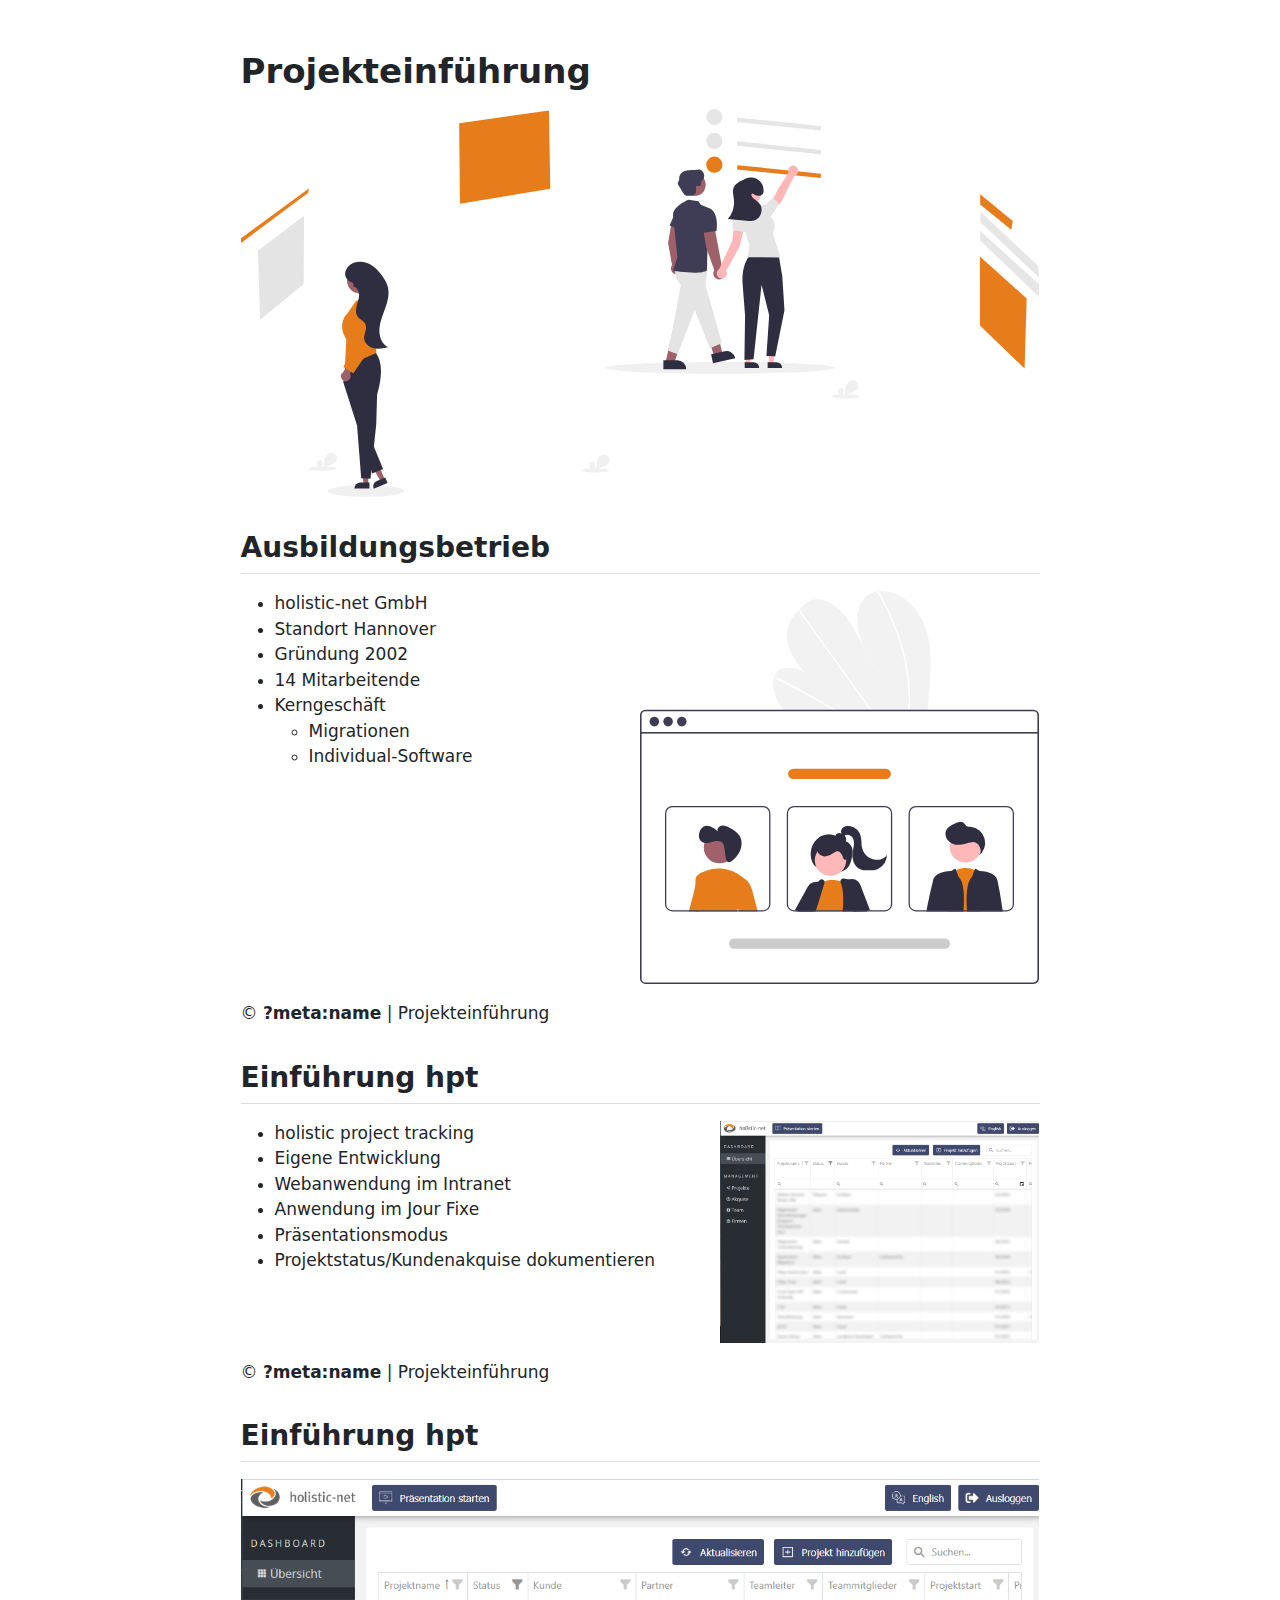
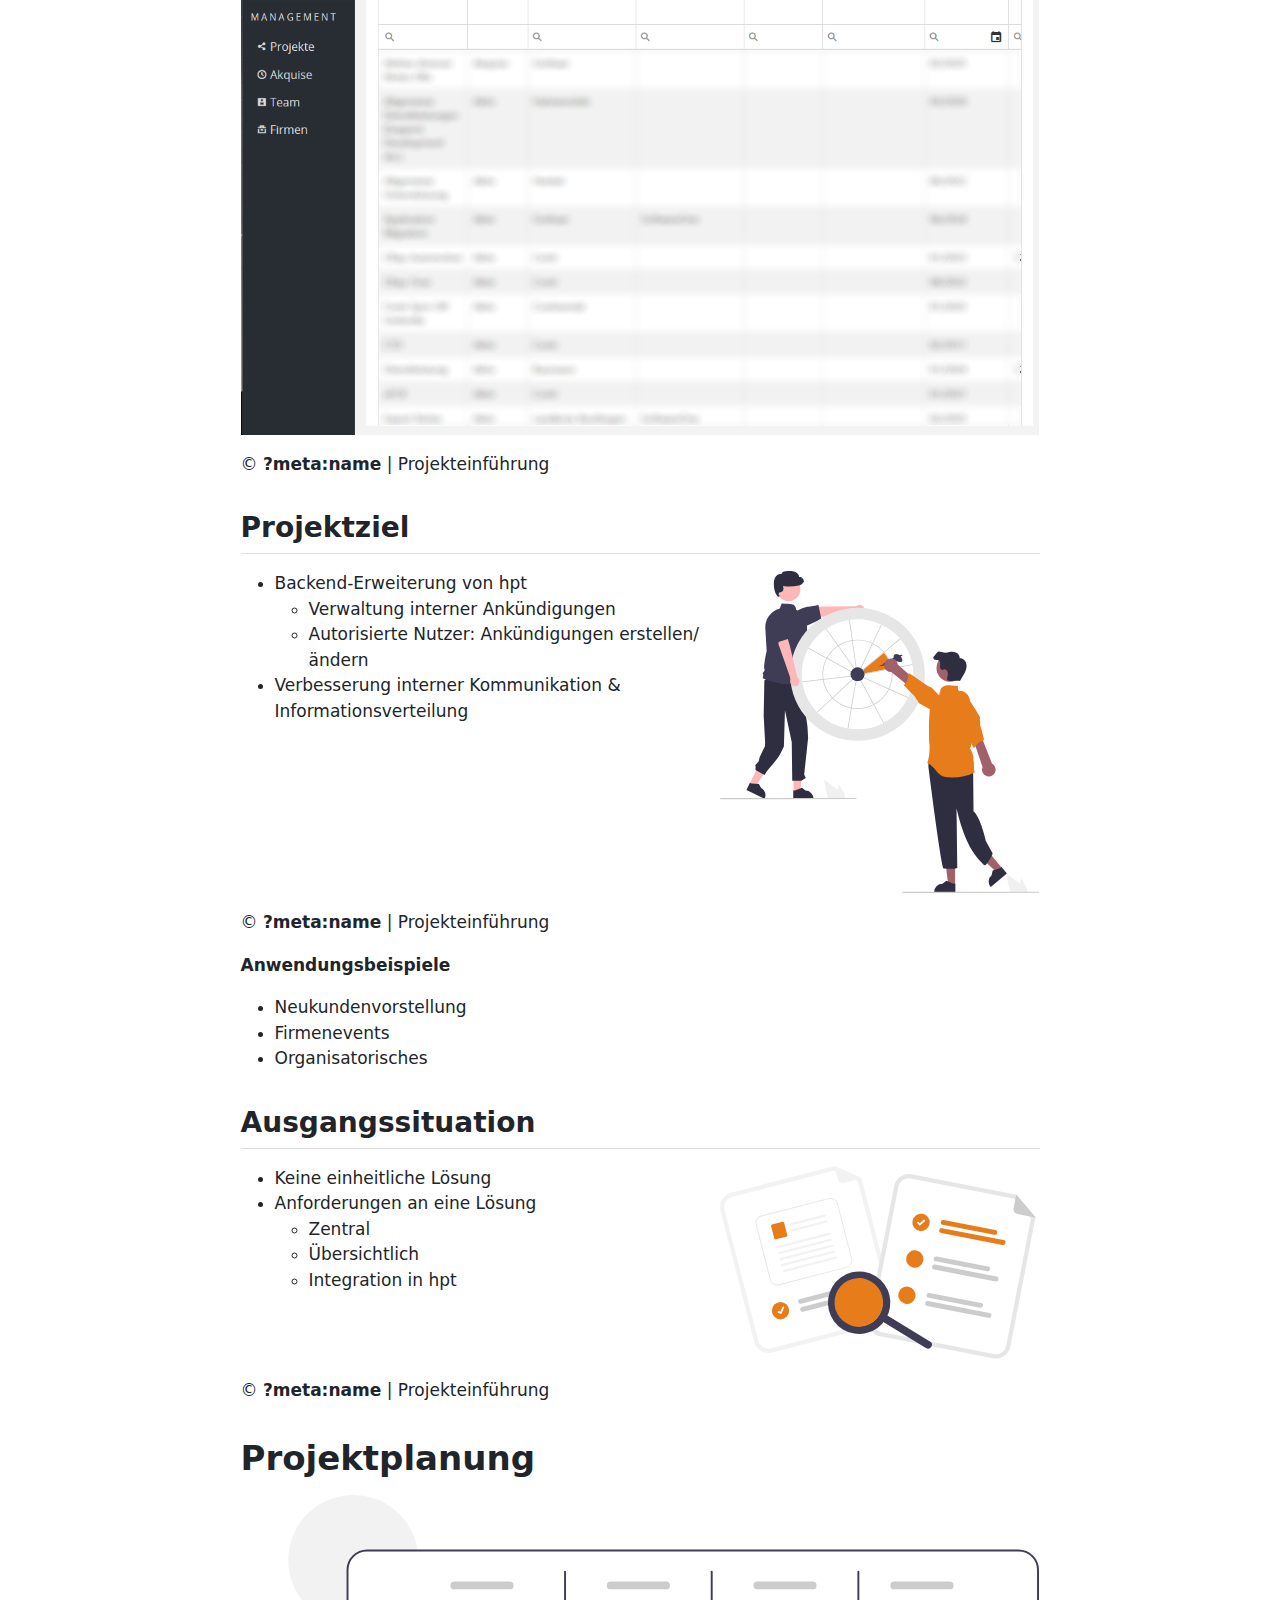
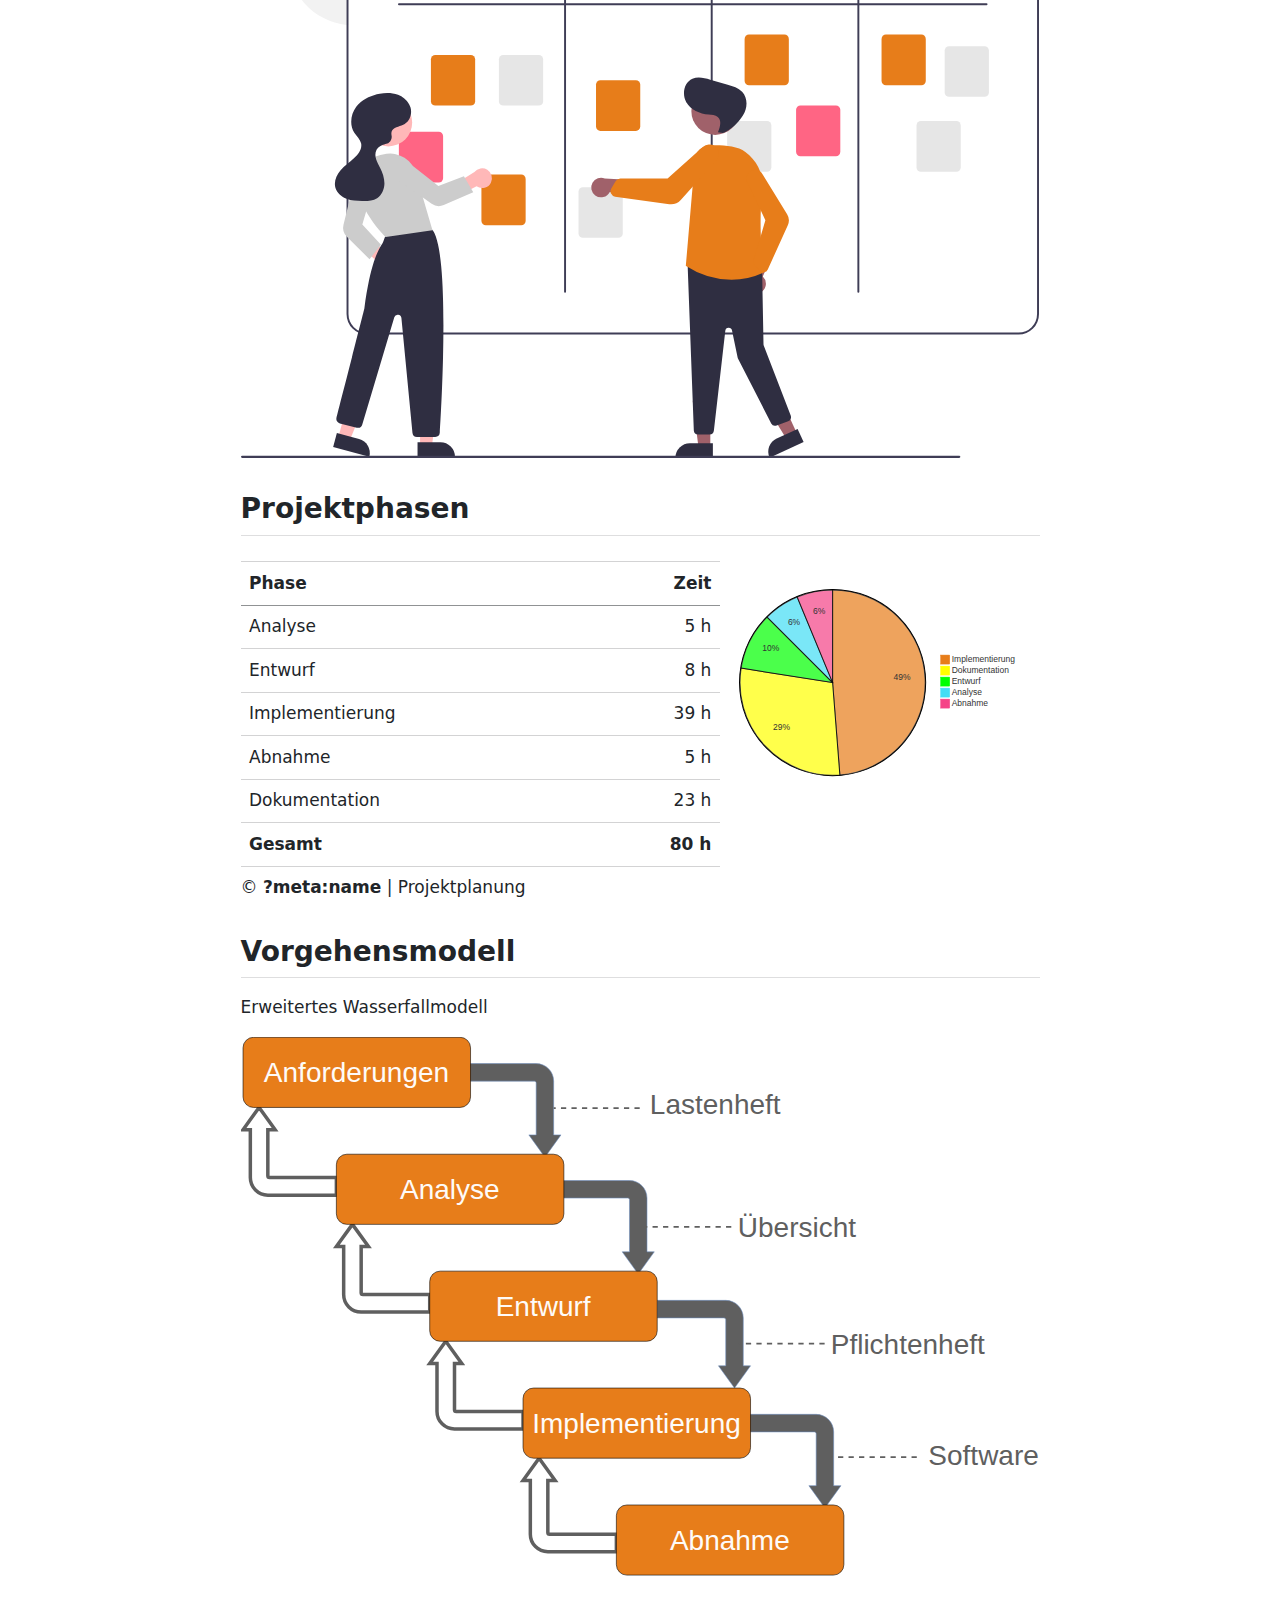
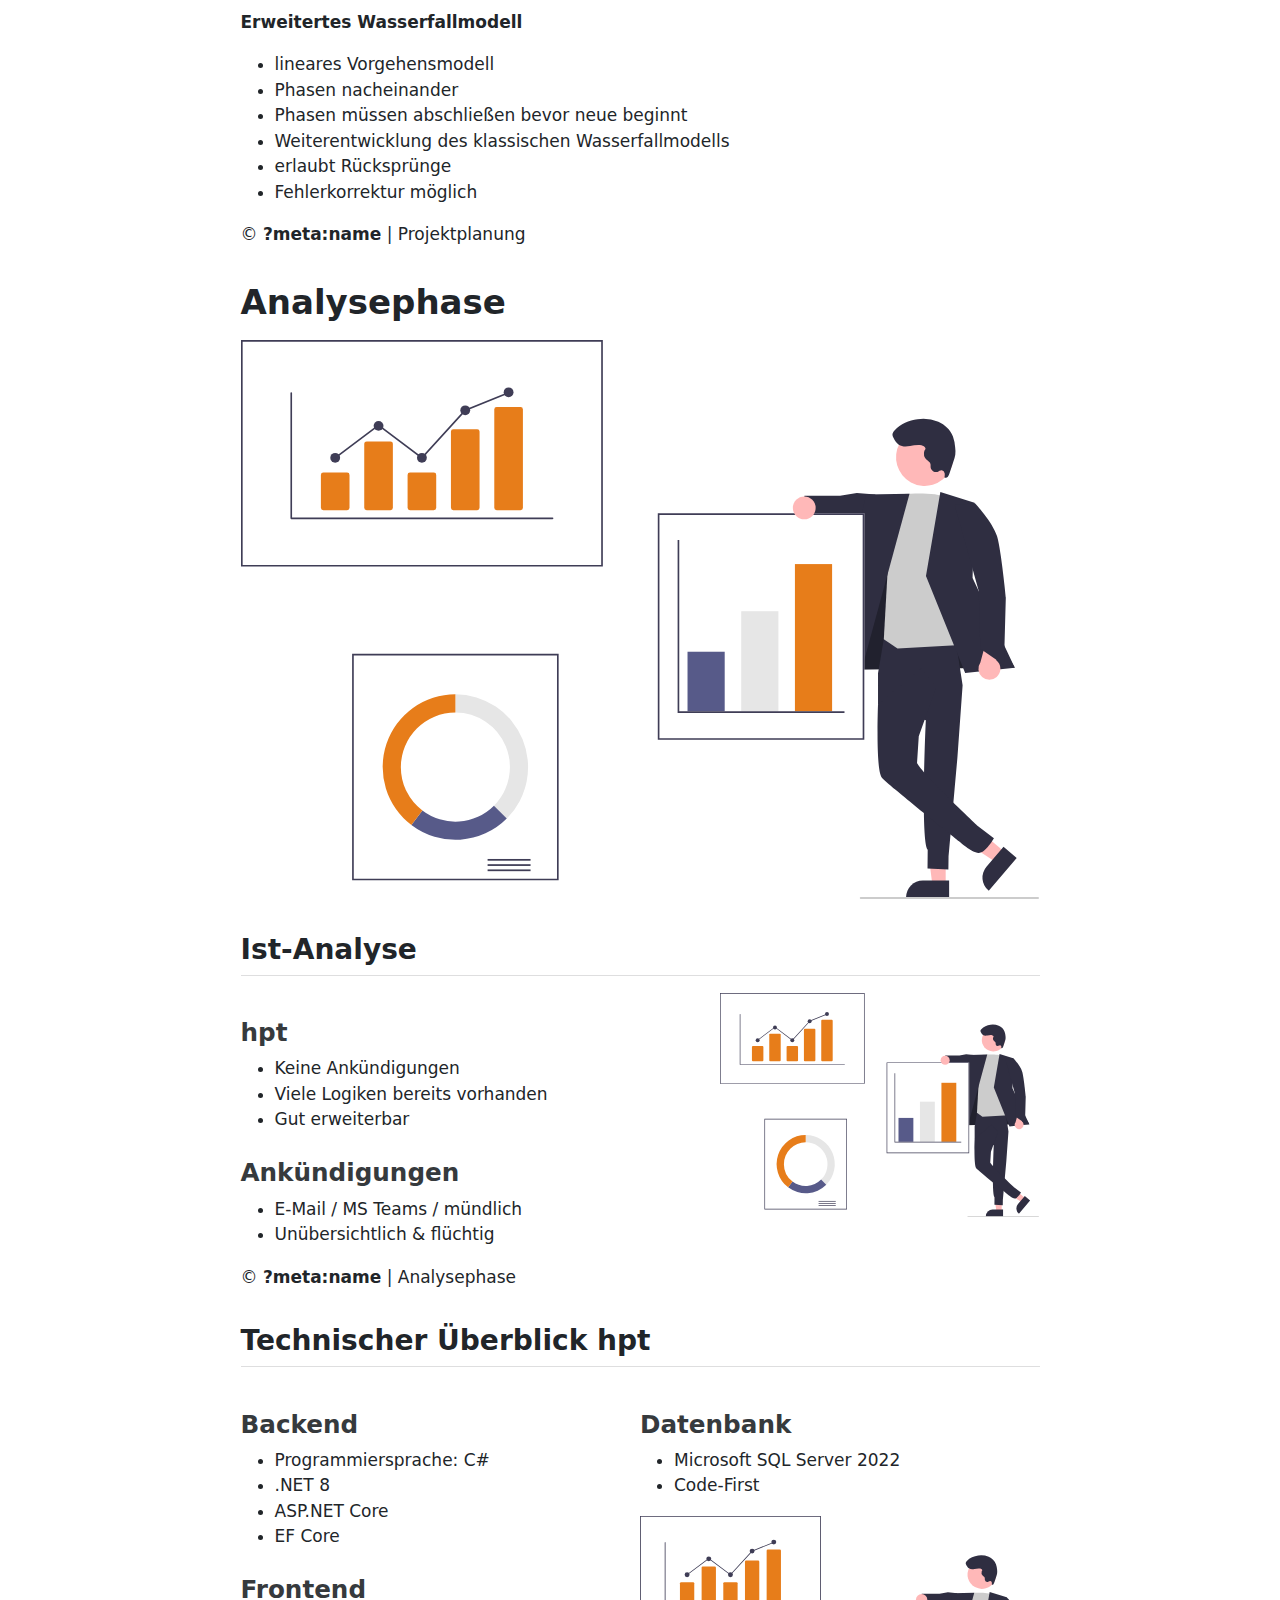
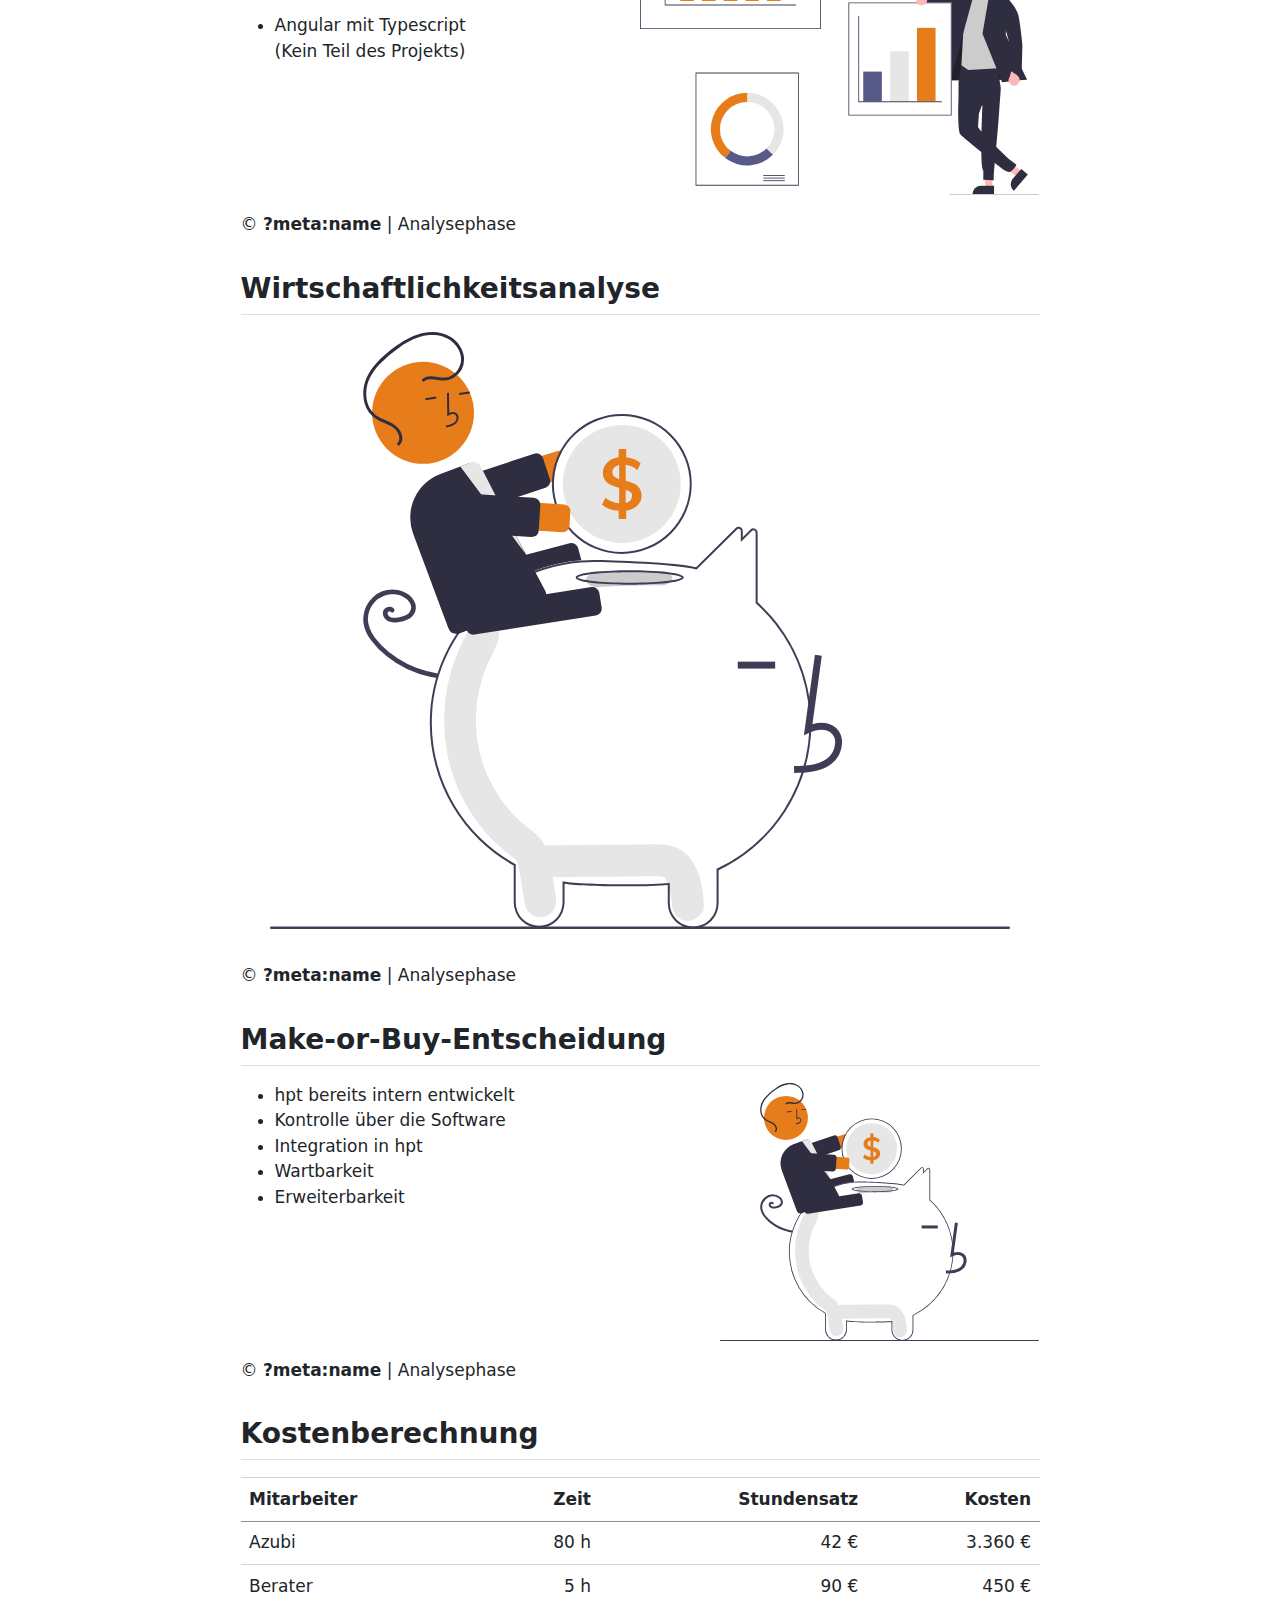
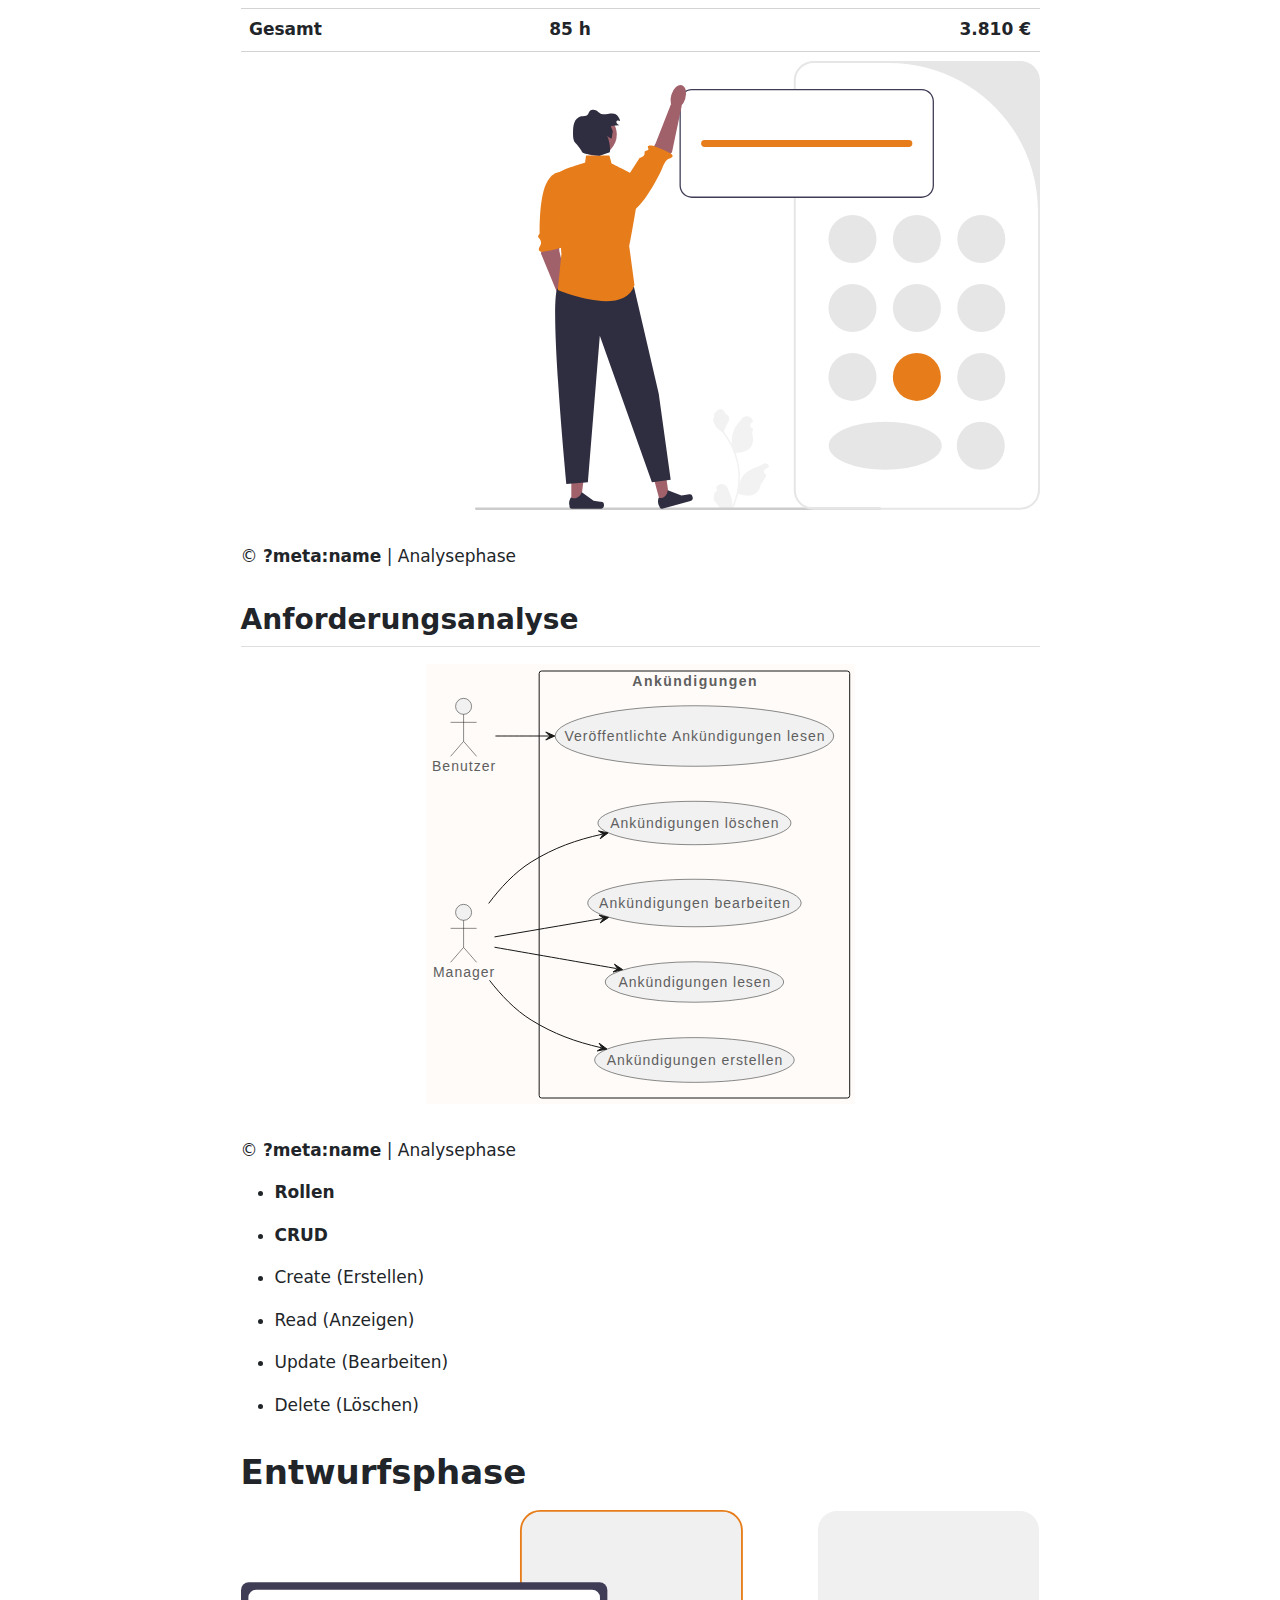
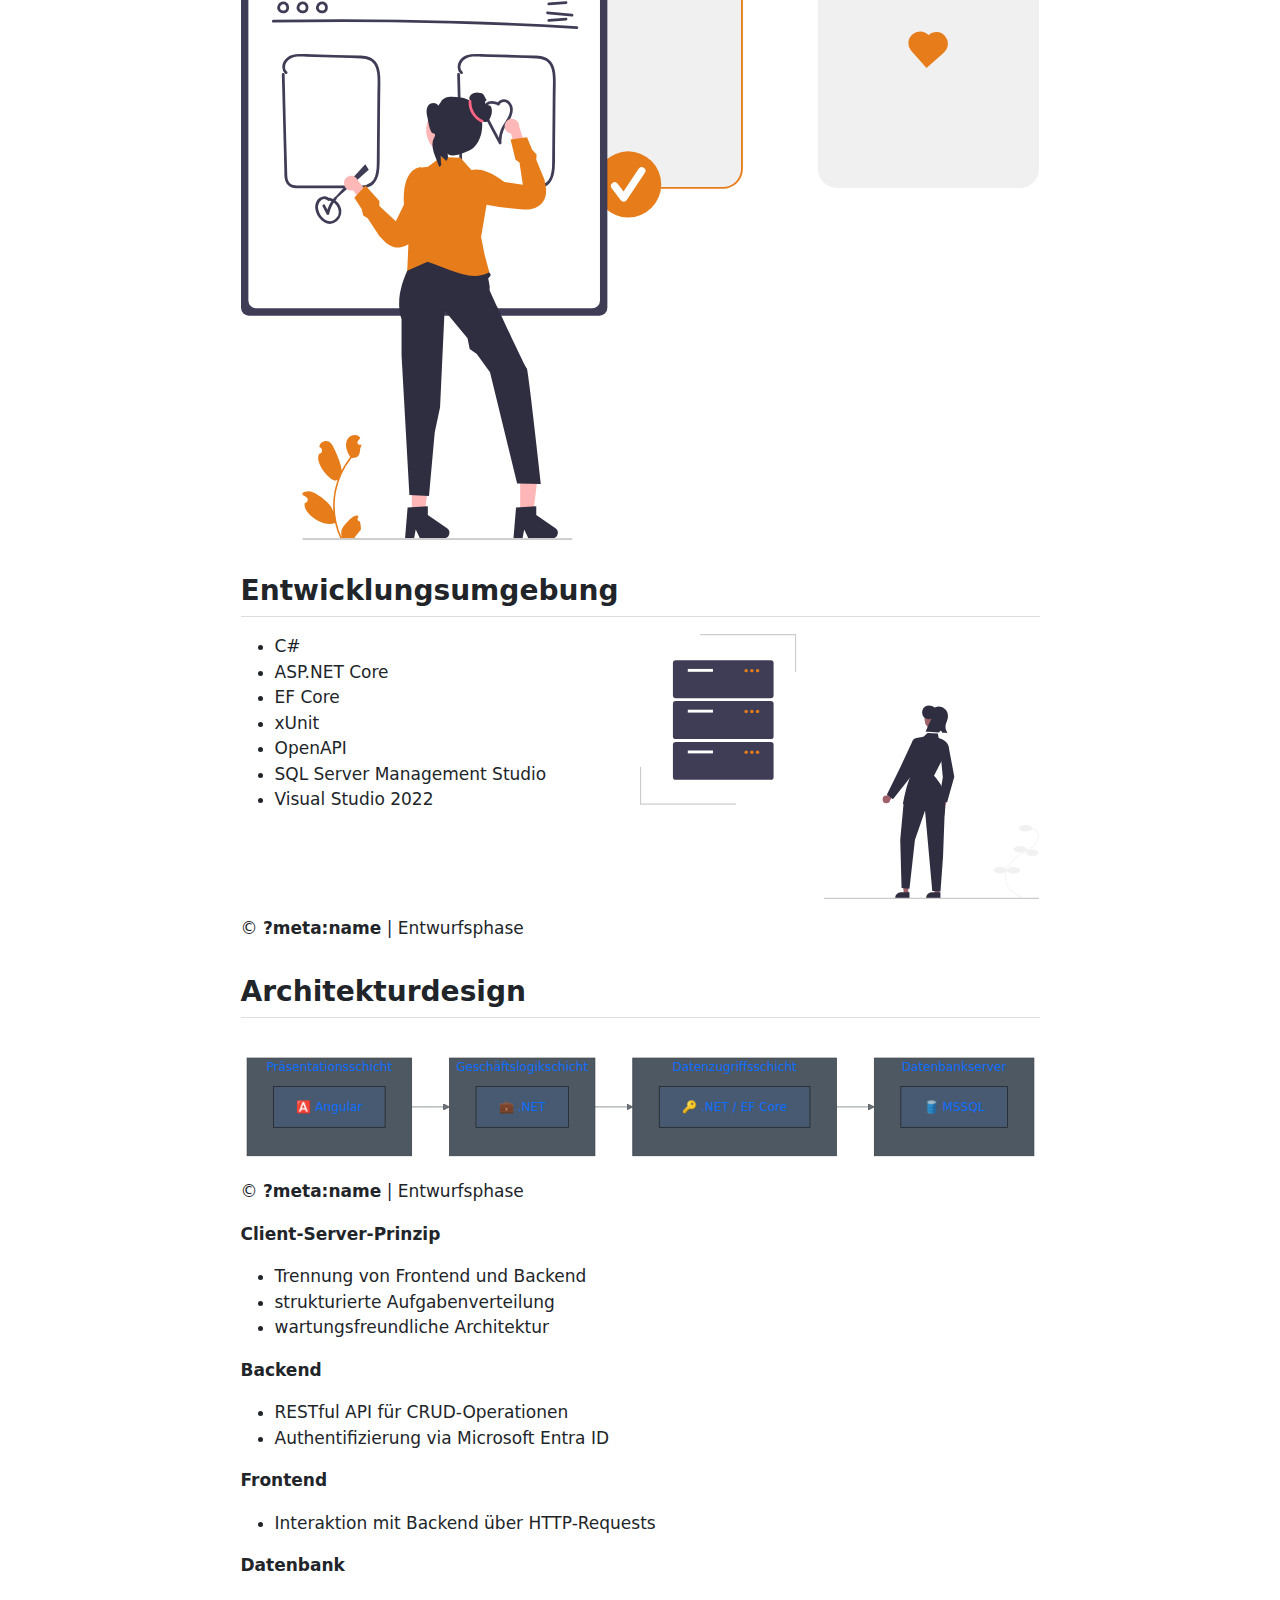
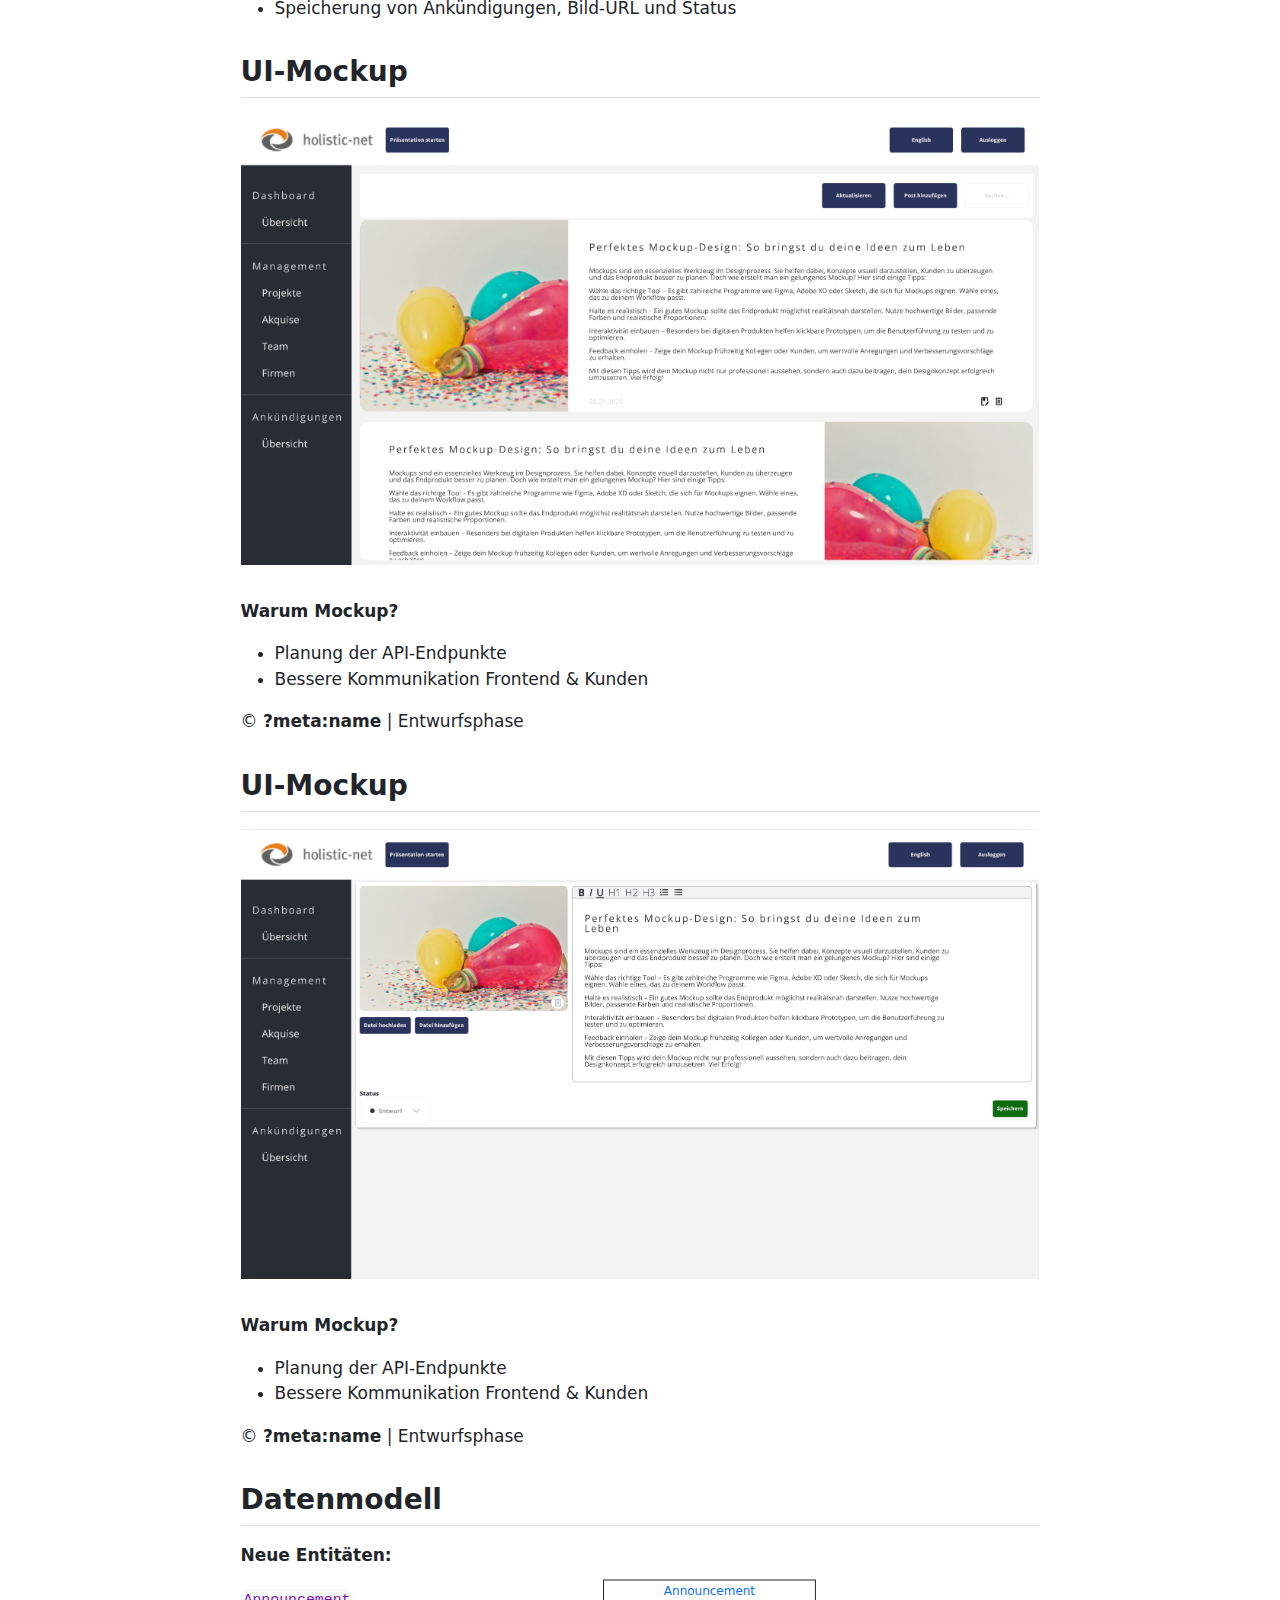
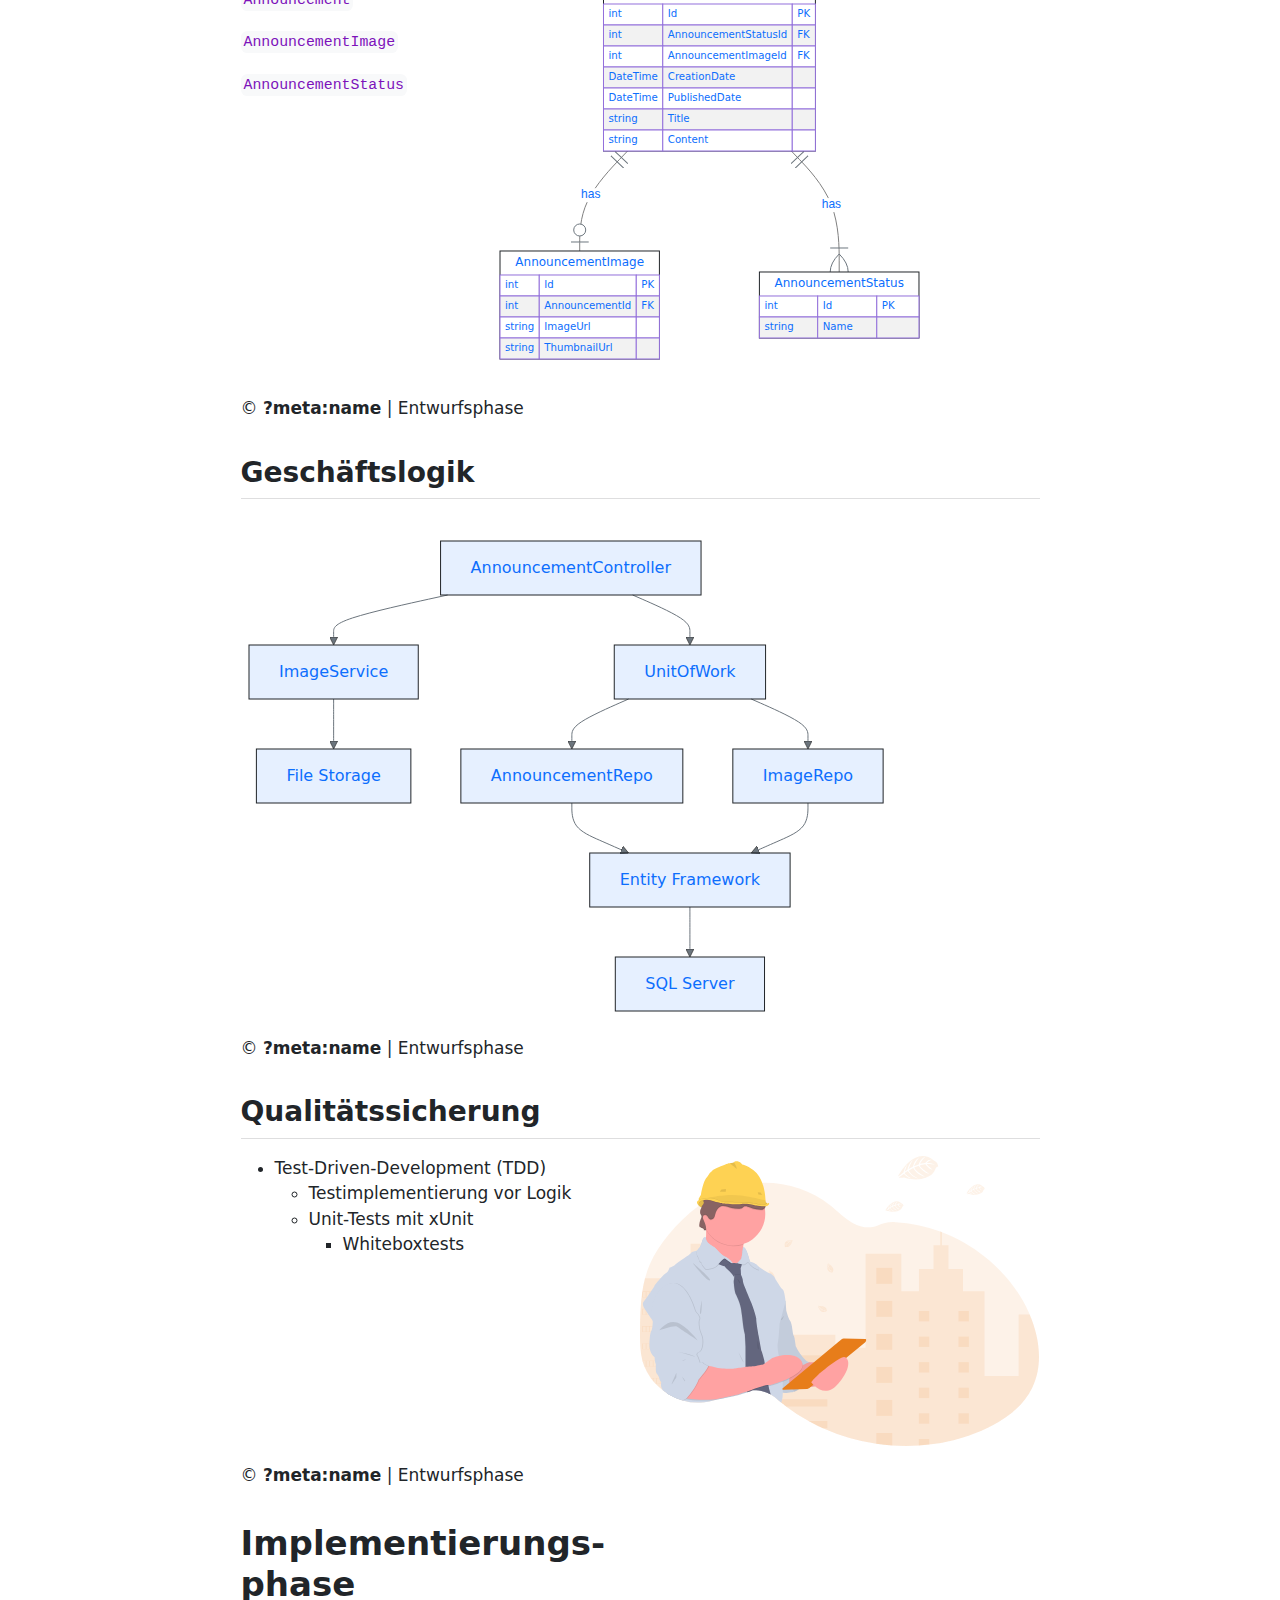
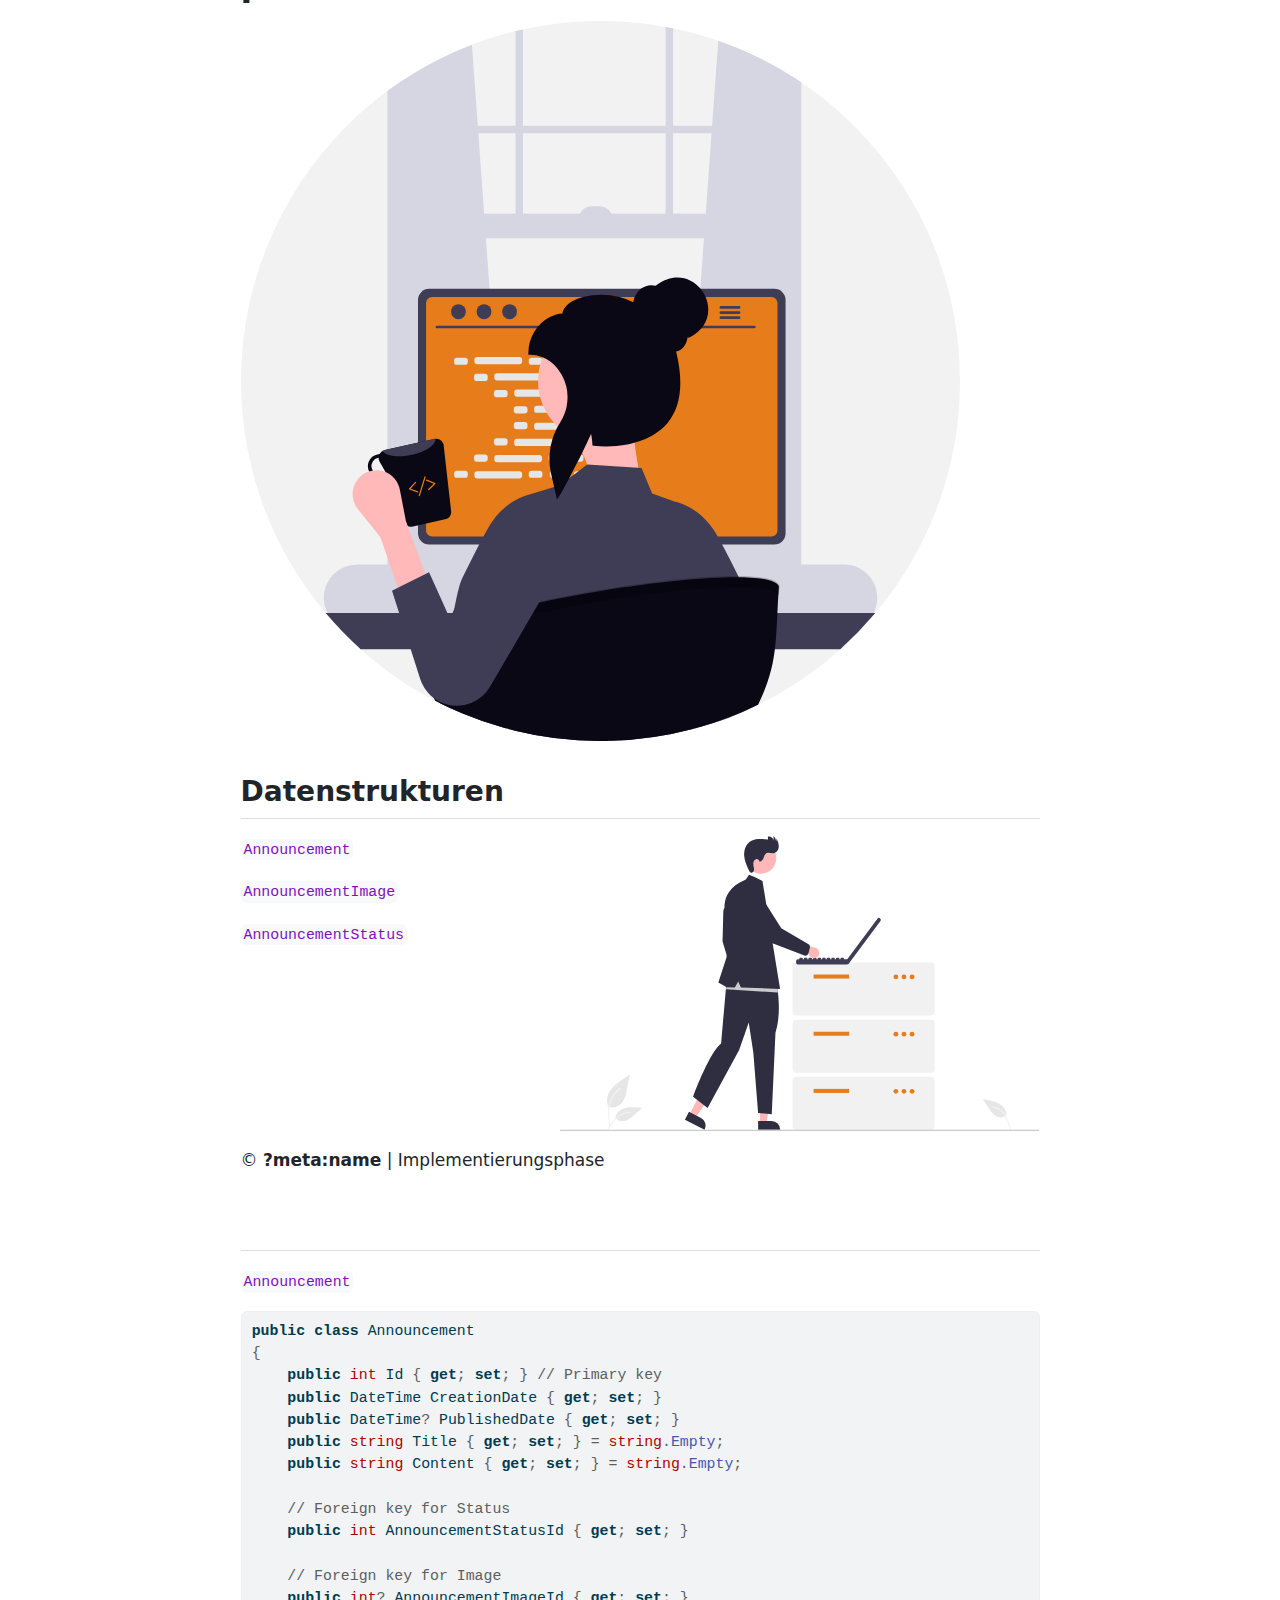
<file: index.html>
<!DOCTYPE html>
<html xmlns="http://www.w3.org/1999/xhtml" lang="en" xml:lang="en"><head>

<meta charset="utf-8">
<meta name="generator" content="quarto-1.7.31">

<meta name="viewport" content="width=device-width, initial-scale=1.0, user-scalable=yes">


<title>presentation</title>
<style>
code{white-space: pre-wrap;}
span.smallcaps{font-variant: small-caps;}
div.columns{display: flex; gap: min(4vw, 1.5em);}
div.column{flex: auto; overflow-x: auto;}
div.hanging-indent{margin-left: 1.5em; text-indent: -1.5em;}
ul.task-list{list-style: none;}
ul.task-list li input[type="checkbox"] {
  width: 0.8em;
  margin: 0 0.8em 0.2em -1em; /* quarto-specific, see https://github.com/quarto-dev/quarto-cli/issues/4556 */ 
  vertical-align: middle;
}
/* CSS for syntax highlighting */
html { -webkit-text-size-adjust: 100%; }
pre > code.sourceCode { white-space: pre; position: relative; }
pre > code.sourceCode > span { display: inline-block; line-height: 1.25; }
pre > code.sourceCode > span:empty { height: 1.2em; }
.sourceCode { overflow: visible; }
code.sourceCode > span { color: inherit; text-decoration: inherit; }
div.sourceCode { margin: 1em 0; }
pre.sourceCode { margin: 0; }
@media screen {
div.sourceCode { overflow: auto; }
}
@media print {
pre > code.sourceCode { white-space: pre-wrap; }
pre > code.sourceCode > span { text-indent: -5em; padding-left: 5em; }
}
pre.numberSource code
  { counter-reset: source-line 0; }
pre.numberSource code > span
  { position: relative; left: -4em; counter-increment: source-line; }
pre.numberSource code > span > a:first-child::before
  { content: counter(source-line);
    position: relative; left: -1em; text-align: right; vertical-align: baseline;
    border: none; display: inline-block;
    -webkit-touch-callout: none; -webkit-user-select: none;
    -khtml-user-select: none; -moz-user-select: none;
    -ms-user-select: none; user-select: none;
    padding: 0 4px; width: 4em;
  }
pre.numberSource { margin-left: 3em;  padding-left: 4px; }
div.sourceCode
  {   }
@media screen {
pre > code.sourceCode > span > a:first-child::before { text-decoration: underline; }
}
</style>


<script src="Presentation_files/libs/clipboard/clipboard.min.js"></script>
<script src="Presentation_files/libs/quarto-html/quarto.js" type="module"></script>
<script src="Presentation_files/libs/quarto-html/tabsets/tabsets.js" type="module"></script>
<script src="Presentation_files/libs/quarto-html/popper.min.js"></script>
<script src="Presentation_files/libs/quarto-html/tippy.umd.min.js"></script>
<script src="Presentation_files/libs/quarto-html/anchor.min.js"></script>
<link href="Presentation_files/libs/quarto-html/tippy.css" rel="stylesheet">
<link href="Presentation_files/libs/quarto-html/quarto-syntax-highlighting-e1a5c8363afafaef2c763b6775fbf3ca.css" rel="stylesheet" id="quarto-text-highlighting-styles">
<script src="Presentation_files/libs/bootstrap/bootstrap.min.js"></script>
<link href="Presentation_files/libs/bootstrap/bootstrap-icons.css" rel="stylesheet">
<link href="Presentation_files/libs/bootstrap/bootstrap-e0474c102e038e19d39acf34fc20758d.min.css" rel="stylesheet" append-hash="true" id="quarto-bootstrap" data-mode="light">
<script src="Presentation_files/libs/quarto-diagram/mermaid.min.js"></script>
<script src="Presentation_files/libs/quarto-diagram/mermaid-init.js"></script>
<link href="Presentation_files/libs/quarto-diagram/mermaid.css" rel="stylesheet">


</head>

<body class="fullcontent quarto-light">

<div id="quarto-content" class="page-columns page-rows-contents page-layout-article">

<main class="content" id="quarto-document-content">




<section id="projekteinführung" class="level1">
<h1>Projekteinführung</h1>
<div class="center">
<p><img src="./images/title-svgs/einfuehrung.svg" class="img-fluid"></p>
</div>
<section id="ausbildungsbetrieb" class="level2">
<h2 class="anchored" data-anchor-id="ausbildungsbetrieb">Ausbildungsbetrieb</h2>
<div class="columns">
<div class="column" style="width:50%;">
<ul>
<li>holistic-net GmbH</li>
<li>Standort Hannover</li>
<li>Gründung 2002</li>
<li>14 Mitarbeitende</li>
<li>Kerngeschäft
<ul>
<li>Migrationen</li>
<li>Individual-Software</li>
</ul></li>
</ul>
</div><div class="column r-stretch center">
<p><img src="./images/title-svgs/meetTheTeam.svg" class="img-fluid"></p>
</div>
</div>
<div class="footer">
<p>© <strong>?meta:name</strong> | Projekteinführung</p>
</div>
</section>
<section id="einführung-hpt" class="level2" data-auto-animate="true">
<h2 data-auto-animate="true" class="anchored" data-anchor-id="einführung-hpt">Einführung hpt</h2>
<div class="columns">
<div class="column" style="width:60%;">
<ul>
<li>holistic project tracking</li>
<li>Eigene Entwicklung</li>
<li>Webanwendung im Intranet</li>
<li>Anwendung im Jour Fixe</li>
<li>Präsentationsmodus</li>
<li>Projektstatus/Kundenakquise dokumentieren</li>
</ul>
</div><div class="column r-stretch center" style="width:40%;">
<p><img src="./images/hpt-fe/HPT_Main.png" class="img-fluid"></p>
</div>
</div>
<div class="footer">
<p>© <strong>?meta:name</strong> | Projekteinführung</p>
</div>
</section>
<section id="einführung-hpt-1" class="level2" data-auto-animate="true">
<h2 data-auto-animate="true" class="anchored" data-anchor-id="einführung-hpt-1">Einführung hpt</h2>
<div class="center" style="display: flex; height:90%;">
<p><img src="./images/hpt-fe/HPT_Main.png" class="img-fluid" style="height: 100%;"></p>
</div>
<div class="footer">
<p>© <strong>?meta:name</strong> | Projekteinführung</p>
</div>
</section>
<section id="projektziel" class="level2">
<h2 class="anchored" data-anchor-id="projektziel">Projektziel</h2>
<div class="columns">
<div class="column" style="width:60%;">
<ul>
<li>Backend-Erweiterung von hpt
<ul>
<li>Verwaltung interner Ankündigungen</li>
<li>Autorisierte Nutzer: Ankündigungen erstellen/ändern</li>
</ul></li>
<li>Verbesserung interner Kommunikation &amp; Informationsverteilung</li>
</ul>
</div><div class="column r-stretch center" style="width:40%;">
<p><img src="./images/title-svgs/ziel.svg" class="img-fluid"></p>
</div>
</div>
<div class="footer">
<p>© <strong>?meta:name</strong> | Projekteinführung</p>
</div>
<div class="notes">
<p><strong>Anwendungsbeispiele</strong></p>
<ul>
<li>Neukundenvorstellung</li>
<li>Firmenevents</li>
<li>Organisatorisches</li>
</ul>
</div>
</section>
<section id="ausgangssituation" class="level2" data-auto-animate="true">
<h2 data-auto-animate="true" class="anchored" data-anchor-id="ausgangssituation">Ausgangssituation</h2>
<div class="columns">
<div class="column" style="width:60%;">
<ul>
<li>Keine einheitliche Lösung</li>
<li>Anforderungen an eine Lösung
<ul>
<li>Zentral</li>
<li>Übersichtlich</li>
<li>Integration in hpt</li>
</ul></li>
</ul>
</div><div class="column r-stretch center" style="width:40%;">
<p><img src="./images/title-svgs/ausgangssituation.svg" class="img-fluid"></p>
</div>
</div>
<div class="footer">
<p>© <strong>?meta:name</strong> | Projekteinführung</p>
</div>
</section>
</section>
<section id="projektplanung" class="level1">
<h1>Projektplanung</h1>
<p><img src="./images/title-svgs/undraw_scrum-board_uqku.svg" class="img-fluid"></p>
<section id="projektphasen" class="level2" data-auto-animate="true">
<h2 data-auto-animate="true" class="anchored" data-anchor-id="projektphasen">Projektphasen</h2>
<div class="columns">
<div class="column" style="width:60%;">
<table class="caption-top table">
<thead>
<tr class="header">
<th>Phase</th>
<th style="text-align: right;">Zeit</th>
</tr>
</thead>
<tbody>
<tr class="odd">
<td>Analyse</td>
<td style="text-align: right;">5 h</td>
</tr>
<tr class="even">
<td>Entwurf</td>
<td style="text-align: right;">8 h</td>
</tr>
<tr class="odd">
<td>Implementierung</td>
<td style="text-align: right;">39 h</td>
</tr>
<tr class="even">
<td>Abnahme</td>
<td style="text-align: right;">5 h</td>
</tr>
<tr class="odd">
<td>Dokumentation</td>
<td style="text-align: right;">23 h</td>
</tr>
<tr class="even">
<td><strong>Gesamt</strong></td>
<td style="text-align: right;"><strong>80 h</strong></td>
</tr>
</tbody>
</table>
</div><div id="mermaid-phasen" class="column" style="width:40%;">
<div class="cell" data-layout-align="default">
<div class="cell-output-display">
<div>
<p></p><figure class="figure"><p></p>
<div>
<pre class="mermaid mermaid-js">%%{init: {'theme': 'base', 'themeVariables': { 'pie1': '#e77d1a', 'pie2': '#FFFF00', 'pie3': '#00FF00', 'pie4': '#42ddf5', 'pie5': '#f54287' }}}%%
pie title
    "Analyse" : 5
    "Entwurf" : 8
    "Implementierung" : 39
    "Abnahme" : 5
    "Dokumentation" : 23
</pre>
</div>
<p></p></figure><p></p>
</div>
</div>
</div>
</div>
</div>
<div class="footer">
<p>© <strong>?meta:name</strong> | Projektplanung</p>
</div>
</section>
<section id="vorgehensmodell" class="level2">
<h2 class="anchored" data-anchor-id="vorgehensmodell">Vorgehensmodell</h2>
<p>Erweitertes Wasserfallmodell</p>
<div class="quarto-figure quarto-figure-center">
<figure class="figure">
<p><img src="./images/diagramme/erw_Wasserfalldiagramm.drawio.svg" class="img-fluid quarto-figure quarto-figure-center figure-img"></p>
</figure>
</div>
<div class="notes">
<p><strong>Erweitertes Wasserfallmodell</strong></p>
<ul>
<li>lineares Vorgehensmodell</li>
<li>Phasen nacheinander</li>
<li>Phasen müssen abschließen bevor neue beginnt</li>
<li>Weiterentwicklung des klassischen Wasserfallmodells</li>
<li>erlaubt Rücksprünge</li>
<li>Fehlerkorrektur möglich</li>
</ul>
</div>
<div class="footer">
<p>© <strong>?meta:name</strong> | Projektplanung</p>
</div>
</section>
</section>
<section id="analysephase" class="level1" data-auto-animate="true">
<h1 data-auto-animate="true">Analysephase</h1>
<p><img src="./images/title-svgs/analyse.svg" class="img-fluid"></p>
<section id="ist-analyse" class="level2" data-auto-animate="true">
<h2 data-auto-animate="true" class="anchored" data-anchor-id="ist-analyse">Ist-Analyse</h2>
<div class="columns">
<div class="column" style="width:60%;">
<section id="hpt" class="level3">
<h3 class="anchored" data-anchor-id="hpt">hpt</h3>
<ul>
<li>Keine Ankündigungen</li>
<li>Viele Logiken bereits vorhanden</li>
<li>Gut erweiterbar</li>
</ul>
</section>
<section id="ankündigungen" class="level3">
<h3 class="anchored" data-anchor-id="ankündigungen">Ankündigungen</h3>
<ul>
<li>E-Mail / MS Teams / mündlich</li>
<li>Unübersichtlich &amp; flüchtig</li>
</ul>
</section>
</div><div class="column" style="width:40%;">
<p><img src="./images/title-svgs/analyse.svg" class="img-fluid"></p>
</div>
</div>
<div class="footer">
<p>© <strong>?meta:name</strong> | Analysephase</p>
</div>
</section>
<section id="technischer-überblick-hpt" class="level2" data-auto-animate="true">
<h2 data-auto-animate="true" class="anchored" data-anchor-id="technischer-überblick-hpt">Technischer Überblick hpt</h2>
<div class="columns">
<div class="column" style="width:50%;">
<section id="backend" class="level3">
<h3 class="anchored" data-anchor-id="backend">Backend</h3>
<ul>
<li>Programmiersprache: C#</li>
<li>.NET 8</li>
<li>ASP.NET Core</li>
<li>EF Core</li>
</ul>
</section>
<section id="frontend" class="level3">
<h3 class="anchored" data-anchor-id="frontend">Frontend</h3>
<ul>
<li>Angular mit Typescript <br>(Kein Teil des Projekts)</li>
</ul>
</section>
</div><div class="column center" style="text-align: left;">
<section id="datenbank" class="level3">
<h3 class="anchored" data-anchor-id="datenbank">Datenbank</h3>
<ul>
<li>Microsoft SQL Server 2022</li>
<li>Code-First</li>
</ul>
<div id="analyse-svg">
<p><img src="./images/title-svgs/analyse.svg" class="img-fluid"></p>
</div>
</section>
</div>
</div>
<div class="footer">
<p>© <strong>?meta:name</strong> | Analysephase</p>
</div>
</section>
<section id="wirtschaftlichkeitsanalyse" class="level2" data-auto-animate="true">
<h2 data-auto-animate="true" class="anchored" data-anchor-id="wirtschaftlichkeitsanalyse">Wirtschaftlichkeitsanalyse</h2>
<div class="quarto-figure quarto-figure-center">
<figure class="figure">
<p><img src="./images/title-svgs/finance.svg" class="img-fluid quarto-figure quarto-figure-center figure-img"></p>
</figure>
</div>
<div class="footer">
<p>© <strong>?meta:name</strong> | Analysephase</p>
</div>
</section>
<section id="make-or-buy-entscheidung" class="level2" data-auto-animate="true">
<h2 data-auto-animate="true" class="anchored" data-anchor-id="make-or-buy-entscheidung">Make-or-Buy-Entscheidung</h2>
<div class="columns">
<div class="column" style="width:60%;">
<ul>
<li>hpt bereits intern entwickelt</li>
<li>Kontrolle über die Software</li>
<li>Integration in hpt</li>
<li>Wartbarkeit</li>
<li>Erweiterbarkeit</li>
</ul>
</div><div class="column center" style="width:40%;">
<p><img src="./images/title-svgs/finance.svg" class="img-fluid"></p>
</div>
</div>
<div class="footer">
<p>© <strong>?meta:name</strong> | Analysephase</p>
</div>
</section>
<section id="kostenberechnung" class="level2">
<h2 class="anchored" data-anchor-id="kostenberechnung">Kostenberechnung</h2>
<table class="caption-top table">
<thead>
<tr class="header">
<th>Mitarbeiter</th>
<th style="text-align: right;">Zeit</th>
<th style="text-align: right;">Stundensatz</th>
<th style="text-align: right;">Kosten</th>
</tr>
</thead>
<tbody>
<tr class="odd">
<td>Azubi</td>
<td style="text-align: right;">80 h</td>
<td style="text-align: right;">42 €</td>
<td style="text-align: right;">3.360 €</td>
</tr>
<tr class="even">
<td>Berater</td>
<td style="text-align: right;">5 h</td>
<td style="text-align: right;">90 €</td>
<td style="text-align: right;">450 €</td>
</tr>
<tr class="odd">
<td><strong>Gesamt</strong></td>
<td style="text-align: right;"><strong>85 h</strong></td>
<td style="text-align: right;"></td>
<td style="text-align: right;"><strong>3.810 €</strong></td>
</tr>
</tbody>
</table>
<div class="quarto-figure quarto-figure-right">
<figure class="figure">
<p><img src="./images/title-svgs/undraw_calculator_21hp.svg" class="img-fluid quarto-figure quarto-figure-right figure-img"></p>
</figure>
</div>
<div class="footer">
<p>© <strong>?meta:name</strong> | Analysephase</p>
</div>
</section>
<section id="anforderungsanalyse" class="level2">
<h2 class="anchored" data-anchor-id="anforderungsanalyse">Anforderungsanalyse</h2>
<div class="quarto-figure quarto-figure-center">
<figure class="figure">
<p><img src="./images/diagramme/usecase.svg" class="img-fluid quarto-figure quarto-figure-center figure-img"></p>
</figure>
</div>
<div class="footer">
<p>© <strong>?meta:name</strong> | Analysephase</p>
</div>
<div class="notes">
<ul>
<li><p><strong>Rollen</strong></p></li>
<li><p><strong>CRUD</strong></p></li>
<li><p>Create (Erstellen)</p></li>
<li><p>Read (Anzeigen)</p></li>
<li><p>Update (Bearbeiten)</p></li>
<li><p>Delete (Löschen)</p></li>
</ul>
</div>
</section>
</section>
<section id="entwurfsphase" class="level1">
<h1>Entwurfsphase</h1>
<p><img src="./images/title-svgs/prototype.svg" class="img-fluid"></p>
<section id="entwicklungsumgebung" class="level2" data-auto-animate="true">
<h2 data-auto-animate="true" class="anchored" data-anchor-id="entwicklungsumgebung">Entwicklungsumgebung</h2>
<div class="columns">
<div class="column" style="width:50%;">
<ul>
<li>C#</li>
<li>ASP.NET Core</li>
<li>EF Core</li>
<li>xUnit</li>
<li>OpenAPI</li>
<li>SQL Server Management Studio</li>
<li>Visual Studio 2022</li>
</ul>
</div><div class="column center">
<p><img src="./images/title-svgs/undraw_server_9eix.svg" class="img-fluid"></p>
</div>
</div>
<div class="footer">
<p>© <strong>?meta:name</strong> | Entwurfsphase</p>
</div>
</section>
<section id="architekturdesign" class="level2" data-auto-animate="true">
<h2 data-auto-animate="true" class="anchored" data-anchor-id="architekturdesign">Architekturdesign</h2>
<div id="mermaid-schichten-zoom" class="center">
<div class="cell" data-layout-align="default">
<div class="cell-output-display">
<div>
<p></p><figure class="figure"><p></p>
<div>
<pre class="mermaid mermaid-js">flowchart LR
    subgraph A1["Präsentationsschicht"]
        A2["🅰️ Angular"]
    end

    subgraph B1["Geschäftslogikschicht"]
        B2["💼 .NET"]
    end

    subgraph C1["Datenzugriffsschicht"]
        C2["🔑 .NET / EF Core"]
    end

    subgraph D1["Datenbankserver"]
        D2["🛢 MSSQL"]
    end

    A1 --&gt; B1 --&gt; C1 --&gt; D1
</pre>
</div>
<p></p></figure><p></p>
</div>
</div>
</div>
</div>
<div class="footer">
<p>© <strong>?meta:name</strong> | Entwurfsphase</p>
</div>
<div class="notes">
<p><strong>Client-Server-Prinzip</strong></p>
<ul>
<li>Trennung von Frontend und Backend</li>
<li>strukturierte Aufgabenverteilung</li>
<li>wartungsfreundliche Architektur</li>
</ul>
<p><strong>Backend</strong></p>
<ul>
<li>RESTful API für CRUD-Operationen</li>
<li>Authentifizierung via Microsoft Entra ID</li>
</ul>
<p><strong>Frontend</strong></p>
<ul>
<li>Interaktion mit Backend über HTTP-Requests</li>
</ul>
<p><strong>Datenbank</strong></p>
<ul>
<li>Speicherung von Ankündigungen, Bild-URL und Status</li>
</ul>
</div>
</section>
<section id="ui-mockup" class="level2" data-auto-animate="true">
<h2 data-auto-animate="true" class="anchored" data-anchor-id="ui-mockup">UI-Mockup</h2>
<div class="quarto-figure quarto-figure-center">
<figure class="figure">
<p><img src="./images/hpt-fe/hpt-mockup/Mockup_ItemsView.png" class="img-fluid quarto-figure quarto-figure-center figure-img"></p>
</figure>
</div>
<div class="notes">
<p><strong>Warum Mockup?</strong></p>
<ul>
<li>Planung der API-Endpunkte</li>
<li>Bessere Kommunikation Frontend &amp; Kunden</li>
</ul>
</div>
<div class="footer">
<p>© <strong>?meta:name</strong> | Entwurfsphase</p>
</div>
</section>
<section id="ui-mockup-1" class="level2" data-auto-animate="true">
<h2 data-auto-animate="true" class="anchored" data-anchor-id="ui-mockup-1">UI-Mockup</h2>
<div class="quarto-figure quarto-figure-center">
<figure class="figure">
<p><img src="./images/hpt-fe/hpt-mockup/Mockup_EditView.png" class="img-fluid quarto-figure quarto-figure-center figure-img"></p>
</figure>
</div>
<div class="notes">
<p><strong>Warum Mockup?</strong></p>
<ul>
<li>Planung der API-Endpunkte</li>
<li>Bessere Kommunikation Frontend &amp; Kunden</li>
</ul>
</div>
<div class="footer">
<p>© <strong>?meta:name</strong> | Entwurfsphase</p>
</div>
</section>
<section id="datenmodell" class="level2" data-auto-animate="true">
<h2 data-auto-animate="true" class="anchored" data-anchor-id="datenmodell">Datenmodell</h2>
<div class="columns">
<div class="column" style="width:30%;">
<p><strong>Neue Entitäten:</strong></p>
<div data-id="entity-Announcement">
<p><code>Announcement</code></p>
</div>
<div data-id="entity-AnnouncementImage">
<p><code>AnnouncementImage</code></p>
</div>
<div data-id="entity-AnnouncementStatus">
<p><code>AnnouncementStatus</code></p>
</div>
</div><div id="mermaid-erm1" class="column center" data-id="erm" style="width:70%;">
<div class="cell" data-layout-align="default">
<div class="cell-output-display">
<div>
<p></p><figure class="figure"><p></p>
<div>
<pre class="mermaid mermaid-js">erDiagram
    Announcement ||--o| "AnnouncementImage" : has
    "Announcement" ||--|{ "AnnouncementStatus" : has
    "Announcement" {
        int Id PK
        int AnnouncementStatusId FK
        int AnnouncementImageId FK
        DateTime CreationDate
        DateTime PublishedDate
        string Title
        string Content

    }
    "AnnouncementImage" {
        int Id PK
        int AnnouncementId FK
        string ImageUrl
        string ThumbnailUrl
    }
    "AnnouncementStatus" {
        int Id PK
        string Name
    }
</pre>
</div>
<p></p></figure><p></p>
</div>
</div>
</div>
</div>
</div>
<div class="footer">
<p>© <strong>?meta:name</strong> | Entwurfsphase</p>
</div>
</section>
<section id="geschäftslogik" class="level2" data-auto-animate="true">
<h2 data-auto-animate="true" class="anchored" data-anchor-id="geschäftslogik">Geschäftslogik</h2>
<div id="mermaid-logic" class="center">
<div class="cell" data-layout-align="default">
<div class="cell-output-display">
<div>
<p></p><figure class="figure"><p></p>
<div>
<pre class="mermaid mermaid-js">flowchart TD

    %% Komponenten
    Controller["AnnouncementController"]:::component
    UnitOfWork["UnitOfWork"]:::component
    ImageService["ImageService"]:::component
    Database["SQL Server"]:::db
    EFC["Entity Framework"]:::efc

    %% Externe Abhängigkeiten
    FileSystem["File Storage"]:::ext

    %% Beziehungen
    Controller --&gt; UnitOfWork
    Controller --&gt; ImageService

    UnitOfWork --&gt; AnnouncementRepo
    UnitOfWork --&gt; ImageRepo

    AnnouncementRepo --&gt; EFC
    ImageRepo --&gt; EFC

    EFC --&gt; Database

    ImageService --&gt; FileSystem
</pre>
</div>
<p></p></figure><p></p>
</div>
</div>
</div>
</div>
<div class="footer">
<p>© <strong>?meta:name</strong> | Entwurfsphase</p>
</div>
</section>
<section id="qualitätssicherung" class="level2" data-auto-animate="true">
<h2 data-auto-animate="true" class="anchored" data-anchor-id="qualitätssicherung">Qualitätssicherung</h2>
<div class="columns">
<div class="column" style="width:50%;">
<ul>
<li>Test-Driven-Development (TDD)
<ul>
<li>Testimplementierung vor Logik</li>
<li>Unit-Tests mit xUnit
<ul>
<li>Whiteboxtests</li>
</ul></li>
</ul></li>
</ul>
</div><div class="column center">
<p><img src="./images/title-svgs/undraw_qa-engineers_kgp8.svg" class="img-fluid"></p>
</div>
</div>
<div class="footer">
<p>© <strong>?meta:name</strong> | Entwurfsphase</p>
</div>
</section>
</section>
<section id="implementierungs--phase" class="level1">
<h1>Implementierungs-<br>phase</h1>
<p><img src="./images/title-svgs/implement.svg" class="img-fluid"></p>
<section id="datenstrukturen" class="level2" data-auto-animate="true">
<h2 data-auto-animate="true" class="anchored" data-anchor-id="datenstrukturen">Datenstrukturen</h2>
<div class="columns">
<div class="column" style="width:40%;">
<div data-id="entity-Announcement">
<p><code>Announcement</code></p>
</div>
<div data-id="entity-AnnouncementImage">
<p><code>AnnouncementImage</code></p>
</div>
<div data-id="entity-AnnouncementStatus">
<p><code>AnnouncementStatus</code></p>
</div>
</div><div class="column center" style="width:60%;">
<p><img src="./images/title-svgs/undraw_maintenance_rjtm.svg" class="img-fluid"></p>
</div>
</div>
<div class="footer">
<p>© <strong>?meta:name</strong> | Implementierungsphase</p>
</div>
</section>
<section id="section" class="level2" data-auto-animate="true">
<h2 data-auto-animate="true" class="anchored" data-anchor-id="section"></h2>
<div class="subheader" data-id="entity-Announcement">
<p><code>Announcement</code></p>
</div>
<div class="sourceCode" id="cb1"><pre class="sourceCode cs code-with-copy"><code class="sourceCode cs"><span id="cb1-1"><a href="#cb1-1" aria-hidden="true" tabindex="-1"></a><span class="kw">public</span> <span class="kw">class</span> Announcement</span>
<span id="cb1-2"><a href="#cb1-2" aria-hidden="true" tabindex="-1"></a><span class="op">{</span></span>
<span id="cb1-3"><a href="#cb1-3" aria-hidden="true" tabindex="-1"></a>    <span class="kw">public</span> <span class="dt">int</span> Id <span class="op">{</span> <span class="kw">get</span><span class="op">;</span> <span class="kw">set</span><span class="op">;</span> <span class="op">}</span> <span class="co">// Primary key</span></span>
<span id="cb1-4"><a href="#cb1-4" aria-hidden="true" tabindex="-1"></a>    <span class="kw">public</span> DateTime CreationDate <span class="op">{</span> <span class="kw">get</span><span class="op">;</span> <span class="kw">set</span><span class="op">;</span> <span class="op">}</span></span>
<span id="cb1-5"><a href="#cb1-5" aria-hidden="true" tabindex="-1"></a>    <span class="kw">public</span> DateTime<span class="op">?</span> PublishedDate <span class="op">{</span> <span class="kw">get</span><span class="op">;</span> <span class="kw">set</span><span class="op">;</span> <span class="op">}</span></span>
<span id="cb1-6"><a href="#cb1-6" aria-hidden="true" tabindex="-1"></a>    <span class="kw">public</span> <span class="dt">string</span> Title <span class="op">{</span> <span class="kw">get</span><span class="op">;</span> <span class="kw">set</span><span class="op">;</span> <span class="op">}</span> <span class="op">=</span> <span class="dt">string</span><span class="op">.</span><span class="fu">Empty</span><span class="op">;</span></span>
<span id="cb1-7"><a href="#cb1-7" aria-hidden="true" tabindex="-1"></a>    <span class="kw">public</span> <span class="dt">string</span> Content <span class="op">{</span> <span class="kw">get</span><span class="op">;</span> <span class="kw">set</span><span class="op">;</span> <span class="op">}</span> <span class="op">=</span> <span class="dt">string</span><span class="op">.</span><span class="fu">Empty</span><span class="op">;</span></span>
<span id="cb1-8"><a href="#cb1-8" aria-hidden="true" tabindex="-1"></a></span>
<span id="cb1-9"><a href="#cb1-9" aria-hidden="true" tabindex="-1"></a>    <span class="co">// Foreign key for Status</span></span>
<span id="cb1-10"><a href="#cb1-10" aria-hidden="true" tabindex="-1"></a>    <span class="kw">public</span> <span class="dt">int</span> AnnouncementStatusId <span class="op">{</span> <span class="kw">get</span><span class="op">;</span> <span class="kw">set</span><span class="op">;</span> <span class="op">}</span></span>
<span id="cb1-11"><a href="#cb1-11" aria-hidden="true" tabindex="-1"></a></span>
<span id="cb1-12"><a href="#cb1-12" aria-hidden="true" tabindex="-1"></a>    <span class="co">// Foreign key for Image</span></span>
<span id="cb1-13"><a href="#cb1-13" aria-hidden="true" tabindex="-1"></a>    <span class="kw">public</span> <span class="dt">int</span><span class="op">?</span> AnnouncementImageId <span class="op">{</span> <span class="kw">get</span><span class="op">;</span> <span class="kw">set</span><span class="op">;</span> <span class="op">}</span></span>
<span id="cb1-14"><a href="#cb1-14" aria-hidden="true" tabindex="-1"></a><span class="op">}</span></span></code><button title="Copy to Clipboard" class="code-copy-button"><i class="bi"></i></button></pre></div>
<div class="footer">
<p>© <strong>?meta:name</strong> | Implementierungsphase</p>
</div>
</section>
<section id="section-1" class="level2" data-auto-animate="true">
<h2 data-auto-animate="true" class="anchored" data-anchor-id="section-1"></h2>
<div class="subheader" data-id="entity-Announcement">
<p><code>Announcement</code></p>
</div>
<div class="sourceCode" id="cb2"><pre class="sourceCode numberSource cs number-lines code-with-copy"><code class="sourceCode cs"><span id="cb2-1"><a href="#cb2-1"></a><span class="kw">public</span> <span class="kw">class</span> Announcement</span>
<span id="cb2-2"><a href="#cb2-2"></a><span class="op">{</span></span>
<span id="cb2-3"><a href="#cb2-3"></a>    <span class="kw">public</span> <span class="dt">int</span> Id <span class="op">{</span> <span class="kw">get</span><span class="op">;</span> <span class="kw">set</span><span class="op">;</span> <span class="op">}</span> <span class="co">// Primary key</span></span>
<span id="cb2-4"><a href="#cb2-4"></a>    <span class="kw">public</span> DateTime CreationDate <span class="op">{</span> <span class="kw">get</span><span class="op">;</span> <span class="kw">set</span><span class="op">;</span> <span class="op">}</span></span>
<span id="cb2-5"><a href="#cb2-5"></a>    <span class="kw">public</span> DateTime<span class="op">?</span> PublishedDate <span class="op">{</span> <span class="kw">get</span><span class="op">;</span> <span class="kw">set</span><span class="op">;</span> <span class="op">}</span></span>
<span id="cb2-6"><a href="#cb2-6"></a>    <span class="kw">public</span> <span class="dt">string</span> Title <span class="op">{</span> <span class="kw">get</span><span class="op">;</span> <span class="kw">set</span><span class="op">;</span> <span class="op">}</span> <span class="op">=</span> <span class="dt">string</span><span class="op">.</span><span class="fu">Empty</span><span class="op">;</span></span>
<span id="cb2-7"><a href="#cb2-7"></a>    <span class="kw">public</span> <span class="dt">string</span> Content <span class="op">{</span> <span class="kw">get</span><span class="op">;</span> <span class="kw">set</span><span class="op">;</span> <span class="op">}</span> <span class="op">=</span> <span class="dt">string</span><span class="op">.</span><span class="fu">Empty</span><span class="op">;</span></span>
<span id="cb2-8"><a href="#cb2-8"></a></span>
<span id="cb2-9"><a href="#cb2-9"></a>    <span class="co">// Foreign key for Status ( Each Announcement has one Status )</span></span>
<span id="cb2-10"><a href="#cb2-10"></a>    <span class="kw">public</span> <span class="dt">int</span> AnnouncementStatusId <span class="op">{</span> <span class="kw">get</span><span class="op">;</span> <span class="kw">set</span><span class="op">;</span> <span class="op">}</span></span>
<span id="cb2-11"><a href="#cb2-11"></a></span>
<span id="cb2-12"><a href="#cb2-12"></a>    <span class="co">// Foreign key for Image</span></span>
<span id="cb2-13"><a href="#cb2-13"></a>    <span class="kw">public</span> <span class="dt">int</span><span class="op">?</span> AnnouncementImageId <span class="op">{</span> <span class="kw">get</span><span class="op">;</span> <span class="kw">set</span><span class="op">;</span> <span class="op">}</span></span>
<span id="cb2-14"><a href="#cb2-14"></a><span class="op">}</span></span></code><button title="Copy to Clipboard" class="code-copy-button"><i class="bi"></i></button></pre></div>
<div class="footer">
<p>© <strong>?meta:name</strong> | Implementierungsphase</p>
</div>
</section>
<section id="section-2" class="level2" data-auto-animate="true">
<h2 data-auto-animate="true" class="anchored" data-anchor-id="section-2"></h2>
<div class="subheader" data-id="entity-Announcement">
<p>Datenstrukturen</p>
</div>
<div class="columns">
<div class="column" style="width:40%;">
<div class="done" data-id="entity-Announcement">
<p><code>Announcement</code></p>
</div>
<div data-id="entity-AnnouncementImage">
<p><code>AnnouncementImage</code></p>
</div>
<div data-id="entity-AnnouncementStatus">
<p><code>AnnouncementStatus</code></p>
</div>
</div><div class="column center" style="width:60%;">
<p><img src="./images/title-svgs/undraw_maintenance_rjtm.svg" class="img-fluid"></p>
</div>
</div>
<div class="footer">
<p>© <strong>?meta:name</strong> | Implementierungsphase</p>
</div>
</section>
<section id="section-3" class="level2" data-auto-animate="true">
<h2 data-auto-animate="true" class="anchored" data-anchor-id="section-3"></h2>
<div class="subheader">
<p>Geschäftslogik</p>
</div>
<div class="columns">
<div class="column" style="width:40%;">
<div class="orange" data-id="dto">
<p>Data Transfer Objects (DTOs)</p>
</div>
<div class="orange" data-id="api">
<p>Controller</p>
</div>
<div class="orange" data-id="services">
<p>Services</p>
</div>
</div><div class="column center" style="width:60%;">
<p><img src="./images/title-svgs/implement.svg" class="img-fluid"></p>
</div>
</div>
<div class="footer">
<p>© <strong>?meta:name</strong> | Implementierungsphase</p>
</div>
<div class="notes">
<p><strong>Dtos</strong></p>
<ul>
<li>Objekte, die Daten zwischen Systemkomponenten transportieren</li>
<li>Struktur ähnlich der Entitäten</li>
<li>Nur benötigete Daten</li>
<li>Minimiert Datenmenge</li>
<li>Sicherheit erhöht</li>
<li>Wartung und Tests profitieren</li>
</ul>
</div>
</section>
<section id="section-4" class="level2" data-auto-animate="true">
<h2 data-auto-animate="true" class="anchored" data-anchor-id="section-4"></h2>
<div class="subheader" data-id="dto">
<p>Data Transfer Objects (DTOs)</p>
</div>
<div class="sourceCode" id="cb3"><pre class="sourceCode numberSource cs number-lines code-with-copy"><code class="sourceCode cs"><span id="cb3-1"><a href="#cb3-1"></a><span class="kw">public</span> <span class="kw">class</span> ReadAnnouncementDto</span>
<span id="cb3-2"><a href="#cb3-2"></a><span class="op">{</span></span>
<span id="cb3-3"><a href="#cb3-3"></a>    <span class="kw">public</span> <span class="dt">int</span> Id <span class="op">{</span> <span class="kw">get</span><span class="op">;</span> <span class="kw">set</span><span class="op">;</span> <span class="op">}</span></span>
<span id="cb3-4"><a href="#cb3-4"></a>    <span class="kw">public</span> DateTime CreationDate <span class="op">{</span> <span class="kw">get</span><span class="op">;</span> <span class="kw">set</span><span class="op">;</span> <span class="op">}</span></span>
<span id="cb3-5"><a href="#cb3-5"></a>    <span class="kw">public</span> DateTime<span class="op">?</span> PublishedDate <span class="op">{</span> <span class="kw">get</span><span class="op">;</span> <span class="kw">set</span><span class="op">;</span> <span class="op">}</span></span>
<span id="cb3-6"><a href="#cb3-6"></a>    <span class="kw">public</span> <span class="dt">string</span> Title <span class="op">{</span> <span class="kw">get</span><span class="op">;</span> <span class="kw">set</span><span class="op">;</span> <span class="op">}</span></span>
<span id="cb3-7"><a href="#cb3-7"></a>    <span class="kw">public</span> <span class="dt">string</span> Content <span class="op">{</span> <span class="kw">get</span><span class="op">;</span> <span class="kw">set</span><span class="op">;</span> <span class="op">}</span></span>
<span id="cb3-8"><a href="#cb3-8"></a>    <span class="kw">public</span> AnnouncementStatusDto AnnouncementStatus <span class="op">{</span> <span class="kw">get</span><span class="op">;</span> <span class="kw">set</span><span class="op">;</span> <span class="op">}</span></span>
<span id="cb3-9"><a href="#cb3-9"></a>    <span class="kw">public</span> AnnouncementImageDto Image <span class="op">{</span> <span class="kw">get</span><span class="op">;</span> <span class="kw">set</span><span class="op">;</span> <span class="op">}</span></span>
<span id="cb3-10"><a href="#cb3-10"></a><span class="op">}</span></span>
<span id="cb3-11"><a href="#cb3-11"></a></span>
<span id="cb3-12"><a href="#cb3-12"></a><span class="kw">public</span> <span class="kw">class</span> CreateAnnouncementDto</span>
<span id="cb3-13"><a href="#cb3-13"></a><span class="op">{</span></span>
<span id="cb3-14"><a href="#cb3-14"></a>    <span class="kw">public</span> <span class="dt">string</span> Title <span class="op">{</span> <span class="kw">get</span><span class="op">;</span> <span class="kw">set</span><span class="op">;</span> <span class="op">}</span></span>
<span id="cb3-15"><a href="#cb3-15"></a>    <span class="kw">public</span> AnnouncementStatusDto Status <span class="op">{</span> <span class="kw">get</span><span class="op">;</span> <span class="kw">set</span><span class="op">;</span> <span class="op">}</span></span>
<span id="cb3-16"><a href="#cb3-16"></a>    <span class="kw">public</span> <span class="dt">string</span> Content <span class="op">{</span> <span class="kw">get</span><span class="op">;</span> <span class="kw">set</span><span class="op">;</span> <span class="op">}</span></span>
<span id="cb3-17"><a href="#cb3-17"></a>    <span class="kw">public</span> IFormFile UploadedFile <span class="op">{</span> <span class="kw">get</span><span class="op">;</span> <span class="kw">set</span><span class="op">;</span> <span class="op">}</span></span>
<span id="cb3-18"><a href="#cb3-18"></a><span class="op">}</span></span>
<span id="cb3-19"><a href="#cb3-19"></a></span>
<span id="cb3-20"><a href="#cb3-20"></a><span class="kw">public</span> <span class="kw">class</span> UpdateAnnouncementDto</span>
<span id="cb3-21"><a href="#cb3-21"></a><span class="op">{</span></span>
<span id="cb3-22"><a href="#cb3-22"></a>    <span class="op">[</span>Required<span class="op">]</span></span>
<span id="cb3-23"><a href="#cb3-23"></a>    <span class="kw">public</span> <span class="dt">int</span> Id <span class="op">{</span> <span class="kw">get</span><span class="op">;</span> <span class="kw">set</span><span class="op">;</span> <span class="op">}</span></span>
<span id="cb3-24"><a href="#cb3-24"></a></span>
<span id="cb3-25"><a href="#cb3-25"></a>    <span class="kw">public</span> <span class="dt">string</span> Title <span class="op">{</span> <span class="kw">get</span><span class="op">;</span> <span class="kw">set</span><span class="op">;</span> <span class="op">}</span></span>
<span id="cb3-26"><a href="#cb3-26"></a>    <span class="kw">public</span> <span class="dt">string</span> Content <span class="op">{</span> <span class="kw">get</span><span class="op">;</span> <span class="kw">set</span><span class="op">;</span> <span class="op">}</span></span>
<span id="cb3-27"><a href="#cb3-27"></a></span>
<span id="cb3-28"><a href="#cb3-28"></a>    <span class="kw">public</span> AnnouncementStatusDto Status <span class="op">{</span> <span class="kw">get</span><span class="op">;</span> <span class="kw">set</span><span class="op">;</span> <span class="op">}</span></span>
<span id="cb3-29"><a href="#cb3-29"></a></span>
<span id="cb3-30"><a href="#cb3-30"></a>    <span class="co">// Optional: If null, the existing image will not be changed</span></span>
<span id="cb3-31"><a href="#cb3-31"></a>    <span class="kw">public</span> IFormFile UploadedFile <span class="op">{</span> <span class="kw">get</span><span class="op">;</span> <span class="kw">set</span><span class="op">;</span> <span class="op">}</span></span>
<span id="cb3-32"><a href="#cb3-32"></a>    <span class="co">// Optional: If true, the previous image will be deleted</span></span>
<span id="cb3-33"><a href="#cb3-33"></a>    <span class="kw">public</span> <span class="dt">bool</span> DeletePreviousImage <span class="op">{</span> <span class="kw">get</span><span class="op">;</span> <span class="kw">set</span><span class="op">;</span> <span class="op">}</span></span>
<span id="cb3-34"><a href="#cb3-34"></a><span class="op">}</span></span>
<span id="cb3-35"><a href="#cb3-35"></a></span>
<span id="cb3-36"><a href="#cb3-36"></a><span class="kw">public</span> <span class="kw">class</span> AnnouncementImageDto</span>
<span id="cb3-37"><a href="#cb3-37"></a><span class="op">{</span></span>
<span id="cb3-38"><a href="#cb3-38"></a>    <span class="kw">public</span> <span class="dt">string</span> Image <span class="op">{</span> <span class="kw">get</span><span class="op">;</span> <span class="kw">set</span><span class="op">;</span> <span class="op">}</span></span>
<span id="cb3-39"><a href="#cb3-39"></a>    <span class="kw">public</span> <span class="dt">string</span> Thumbnail <span class="op">{</span> <span class="kw">get</span><span class="op">;</span> <span class="kw">set</span><span class="op">;</span> <span class="op">}</span></span>
<span id="cb3-40"><a href="#cb3-40"></a><span class="op">}</span></span>
<span id="cb3-41"><a href="#cb3-41"></a></span>
<span id="cb3-42"><a href="#cb3-42"></a><span class="kw">public</span> <span class="kw">class</span> AnnouncementStatusDto</span>
<span id="cb3-43"><a href="#cb3-43"></a><span class="op">{</span></span>
<span id="cb3-44"><a href="#cb3-44"></a>    <span class="kw">public</span> <span class="dt">string</span> Name <span class="op">{</span> <span class="kw">get</span><span class="op">;</span> <span class="kw">set</span><span class="op">;</span> <span class="op">}</span></span>
<span id="cb3-45"><a href="#cb3-45"></a><span class="op">}</span></span></code><button title="Copy to Clipboard" class="code-copy-button"><i class="bi"></i></button></pre></div>
</section>
<section id="section-5" class="level2" data-auto-animate="true">
<h2 data-auto-animate="true" class="anchored" data-anchor-id="section-5"></h2>
<div class="subheader">
<p>Geschäftslogik</p>
</div>
<div class="columns">
<div class="column" style="width:50%;">
<div class="done" data-id="dto">
<p>Data Transfer Objects (DTOs)</p>
</div>
<div class="orange" data-id="api">
<p>Controller</p>
</div>
<div class="orange" data-id="service">
<p>Services</p>
</div>
</div><div class="column center">
<p><img src="./images/title-svgs/implement.svg" class="img-fluid"></p>
</div>
</div>
<div class="footer">
<p>© <strong>?meta:name</strong> | Implementierungsphase</p>
</div>
<div class="notes">
<p><strong>Controller</strong></p>
<ul>
<li>Schnittstelle zwischen Nutzeranfragen und Logik</li>
<li>Verarbeitet Http-Anfragen</li>
<li>Ruft Services auf</li>
<li>Gibt Http-Antworten zurück</li>
</ul>
</div>
</section>
<section id="section-6" class="level2" data-auto-animate="true">
<h2 data-auto-animate="true" class="anchored" data-anchor-id="section-6"></h2>
<div class="subheader" data-id="controller">
<p>Controller</p>
</div>
<div class="sourceCode" id="cb4"><pre class="sourceCode numberSource cs number-lines code-with-copy"><code class="sourceCode cs"><span id="cb4-1"><a href="#cb4-1"></a><span class="op">[</span>Authorize<span class="op">]</span></span>
<span id="cb4-2"><a href="#cb4-2"></a><span class="kw">public</span> <span class="kw">class</span> <span class="fu">AnnouncementController</span><span class="op">(</span> <span class="op">...</span> <span class="op">)</span> <span class="op">:</span> ControllerBase</span>
<span id="cb4-3"><a href="#cb4-3"></a><span class="op">{</span></span>
<span id="cb4-4"><a href="#cb4-4"></a>    <span class="op">...</span></span>
<span id="cb4-5"><a href="#cb4-5"></a>    <span class="op">[</span>HttpPut<span class="op">]</span></span>
<span id="cb4-6"><a href="#cb4-6"></a>    <span class="kw">public</span> async Task<span class="op">&lt;</span>ActionResult<span class="op">&lt;</span>UpdateAnnouncementDto<span class="op">&gt;&gt;</span> <span class="fu">UpdateAnnouncement</span><span class="op">(</span></span>
<span id="cb4-7"><a href="#cb4-7"></a>        UpdateAnnouncementDto announcementDto</span>
<span id="cb4-8"><a href="#cb4-8"></a>        <span class="op">)</span></span>
<span id="cb4-9"><a href="#cb4-9"></a>    <span class="op">{</span></span>
<span id="cb4-10"><a href="#cb4-10"></a>        <span class="co">// Validate announcementDto and model state</span></span>
<span id="cb4-11"><a href="#cb4-11"></a>        AnnouncementService<span class="op">.</span><span class="fu">ValidateModelState</span><span class="op">();</span></span>
<span id="cb4-12"><a href="#cb4-12"></a>        AnnouncementService<span class="op">.</span><span class="fu">ValidateStatus</span><span class="op">(</span>announcementDto<span class="op">.</span><span class="fu">Status</span><span class="op">.</span><span class="fu">Name</span><span class="op">);</span></span>
<span id="cb4-13"><a href="#cb4-13"></a></span>
<span id="cb4-14"><a href="#cb4-14"></a>        <span class="co">// Fetch entity from id</span></span>
<span id="cb4-15"><a href="#cb4-15"></a>        <span class="dt">var</span> announcement <span class="op">=</span> await AnnouncementService<span class="op">.</span><span class="fu">GetAnnouncementAsync</span><span class="op">(</span></span>
<span id="cb4-16"><a href="#cb4-16"></a>            announcementDto<span class="op">.</span><span class="fu">Id</span></span>
<span id="cb4-17"><a href="#cb4-17"></a>            <span class="op">);</span></span>
<span id="cb4-18"><a href="#cb4-18"></a></span>
<span id="cb4-19"><a href="#cb4-19"></a>        <span class="co">// Map properties</span></span>
<span id="cb4-20"><a href="#cb4-20"></a>        announcement <span class="op">=</span> await AnnouncementService<span class="op">.</span><span class="fu">MapToAnnouncement</span><span class="op">(</span></span>
<span id="cb4-21"><a href="#cb4-21"></a>            announcement<span class="op">,</span> </span>
<span id="cb4-22"><a href="#cb4-22"></a>            announcementDto</span>
<span id="cb4-23"><a href="#cb4-23"></a>            <span class="op">);</span></span>
<span id="cb4-24"><a href="#cb4-24"></a></span>
<span id="cb4-25"><a href="#cb4-25"></a>        <span class="co">// Conditionally update image, status and date properties</span></span>
<span id="cb4-26"><a href="#cb4-26"></a>        announcement <span class="op">=</span> await AnnouncementService<span class="op">.</span><span class="fu">UpdateAnnouncementProperties</span><span class="op">(</span></span>
<span id="cb4-27"><a href="#cb4-27"></a>            announcementDto<span class="op">,</span> </span>
<span id="cb4-28"><a href="#cb4-28"></a>            announcement</span>
<span id="cb4-29"><a href="#cb4-29"></a>            <span class="op">);</span></span>
<span id="cb4-30"><a href="#cb4-30"></a></span>
<span id="cb4-31"><a href="#cb4-31"></a>        <span class="co">// Update db and save changes</span></span>
<span id="cb4-32"><a href="#cb4-32"></a>        _unitOfWork<span class="op">.</span><span class="fu">Announcement</span><span class="op">.</span><span class="fu">Update</span><span class="op">(</span>announcement<span class="op">);</span></span>
<span id="cb4-33"><a href="#cb4-33"></a>        await _unitOfWork<span class="op">.</span><span class="fu">CompleteAsync</span><span class="op">();</span></span>
<span id="cb4-34"><a href="#cb4-34"></a></span>
<span id="cb4-35"><a href="#cb4-35"></a>        <span class="co">// return Dto</span></span>
<span id="cb4-36"><a href="#cb4-36"></a>        <span class="dt">var</span> readAnnouncementDto <span class="op">=</span> AnnouncementService<span class="op">.</span><span class="fu">MapToReadAnnouncementDto</span><span class="op">(</span></span>
<span id="cb4-37"><a href="#cb4-37"></a>            announcement</span>
<span id="cb4-38"><a href="#cb4-38"></a>            <span class="op">);</span></span>
<span id="cb4-39"><a href="#cb4-39"></a>        <span class="kw">return</span> <span class="fu">Ok</span><span class="op">(</span>readAnnouncementDto<span class="op">);</span></span>
<span id="cb4-40"><a href="#cb4-40"></a>    <span class="op">}</span></span>
<span id="cb4-41"><a href="#cb4-41"></a>    <span class="op">...</span></span>
<span id="cb4-42"><a href="#cb4-42"></a><span class="op">}</span></span></code><button title="Copy to Clipboard" class="code-copy-button"><i class="bi"></i></button></pre></div>
<div class="notes">
<p><strong>1-2: Authorize &amp; Controller Definition</strong> - <em>[Authorize]</em> Authentifizierung - <em>Dependency Injection (…)</em> Services wie AnnouncementService, _unitOfWork | Evtl weglassen</p>
<p><strong>5-39: UpdateAnnouncement Methode</strong> - Hauptfunktion für das Aktualisieren einer Ankündigung über einen HTTP PUT-Request - Rückgabe: ActionResult<updateannouncementdto> – liefert HTTP-Status + aktualisierte Daten zurück</updateannouncementdto></p>
<p><strong>6-8: Parameter</strong> - <em>UpdateAnnouncementDto</em>: Data Transfer Object mit aktualisierten Werten. - Erwartet, dass der Client alle nötigen Felder mitsendet (z. B. Id, Status, Bild, etc.).</p>
<p><strong>10-11: Validierung</strong> - <em>ValidateModelState()</em>: Prüft, ob das übergebene DTO den Model-Anforderungen entspricht. - <em>ValidateStatus(…)</em>: Prüft, ob der Status gültig ist</p>
<p><strong>13-16: Entitär abrufen</strong> - <em>GetAnnouncementAsync(…)</em>: Holt die zu aktualisierende Ankündigung per Id aus der Datenbank.</p>
<p><strong>18-22: Eigenschaften zuweisen</strong> - <em>MapToAnnouncement(…)</em>: Kopiert relevante Felder vom DTO zur Entität (Titel, Beschreibung, etc.).</p>
<p><strong>24-28: Spezifische Aktualisierungen</strong> - <em>UpdateAnnouncementProperties(…)</em>: Aktualisiert bedingte Felder wie Bild, Status und Datum. - Beispiel: Wenn das Bild im DTO nicht leer ist, wird es aktualisiert; andernfalls bleibt es unverändert.</p>
<p><strong>30-32: Datenbank speichern</strong> - <em>Update(…)</em>: Übergibt die veränderte Entität an die Datenbank-Schicht. - <em>CompleteAsync()</em>: Speichert die Änderungen in der Datenbank.</p>
<p><strong>34-38: Rückgabe</strong> - <em>MapToReadAnnouncementDto(…)</em>: Wandelt die aktualisierte Entität zurück in ein DTO für die Antwort. - Gibt das aktualisierte DTO mit HTTP 200 OK zurück, um den Erfolg der Aktualisierung zu signalisieren.</p>
</div>
<div class="footer">
<p>© <strong>?meta:name</strong> | Implementierungsphase</p>
</div>
</section>
<section id="section-7" class="level2" data-auto-animate="true">
<h2 data-auto-animate="true" class="anchored" data-anchor-id="section-7"></h2>
<div class="subheader">
<p>Geschäftslogik</p>
</div>
<div class="columns">
<div class="column" style="width:40%;">
<div class="done" data-id="dto">
<p>Data Transfer Objects (DTOs)</p>
</div>
<div class="done" data-id="api">
<p>Controller</p>
</div>
<div class="orange" data-id="service">
<p>Services</p>
</div>
</div><div class="column center" style="width:60%;">
<p><img src="./images/title-svgs/implement.svg" class="img-fluid"></p>
</div>
</div>
<div class="footer">
<p>© <strong>?meta:name</strong> | Implementierungsphase</p>
</div>
</section>
<section id="section-8" class="level2" data-auto-animate="true">
<h2 data-auto-animate="true" class="anchored" data-anchor-id="section-8"></h2>
<div class="subheader" data-id="service">
<p>Services</p>
</div>
<div class="columns">
<div class="column" style="width:40%;">
<ul>
<li>Kapselung von Prozesslogik</li>
<li>Wiederverwendbar</li>
<li>Controller übersichtlich</li>
<li>Testbarkeit</li>
</ul>
</div><div class="column center" style="width:60%;">
<p><img src="images/title-svgs/undraw_services_dhxj.svg" class="img-fluid"></p>
</div>
</div>
<div class="footer">
<p>© <strong>?meta:name</strong> | Implementierungsphase</p>
</div>
</section>
<section id="section-9" class="level2" data-auto-animate="true">
<h2 data-auto-animate="true" class="anchored" data-anchor-id="section-9"></h2>
<div class="subheader">
<p>Geschäftslogik</p>
</div>
<div class="columns">
<div class="column" style="width:40%;">
<div class="done" data-id="dto">
<p>Data Transfer Objects (DTOs)</p>
</div>
<div class="done" data-id="api">
<p>Controller</p>
</div>
<div class="done" data-id="service">
<p>Services</p>
</div>
</div><div class="column center" style="width:60%;">
<p><img src="./images/title-svgs/implement.svg" class="img-fluid"></p>
</div>
</div>
<div class="footer">
<p>© <strong>?meta:name</strong> | Implementierungsphase</p>
</div>
</section>
</section>
<section id="dokumentation" class="level1" data-auto-animate="true">
<h1 data-auto-animate="true">Dokumentation</h1>
<p><img src="./images/title-svgs/undraw_my-documents_ltqk.svg" class="img-fluid"></p>
<section id="api-dokumentation" class="level2" data-auto-animate="true">
<h2 data-auto-animate="true" class="anchored" data-anchor-id="api-dokumentation">API-Dokumentation</h2>
<div class="columns">
<div class="column" style="width:60%;">
<div class="orange" data-id="xml">
<p>XML-Dokumentation mit OpenAPI</p>
</div>
<ul>
<li>OpenAPI: Offener Standard für API-Dokumentation</li>
<li>XML: Kommentar-Standard in C#-Projekten</li>
</ul>
<div class="orange" data-id="swagger">
<p>Swagger-UI</p>
</div>
<ul>
<li>Web-Interface für OpenAPI-Dokumentation</li>
</ul>
</div><div class="column center" style="width:40%;">
<p><img src="./images/title-svgs/undraw_my-documents_ltqk.svg" class="img-fluid"></p>
</div>
</div>
<div class="footer">
<p>© <strong>?meta:name</strong> | Dokumentation</p>
</div>
</section>
<section id="section-10" class="level2" data-auto-animate="true">
<h2 data-auto-animate="true" class="anchored" data-anchor-id="section-10"></h2>
<div class="subheader" data-id="xml">
<p>XML-Dokumentation mit OpenAPI</p>
</div>
<div class="sourceCode" id="cb5"><pre class="sourceCode numberSource cs number-lines code-with-copy"><code class="sourceCode cs"><span id="cb5-1"><a href="#cb5-1"></a><span class="co">/// </span><span class="kw">&lt;summary&gt;</span></span>
<span id="cb5-2"><a href="#cb5-2"></a><span class="co">/// Updates an existing announcement.</span></span>
<span id="cb5-3"><a href="#cb5-3"></a><span class="co">/// </span><span class="kw">&lt;/summary&gt;</span></span>
<span id="cb5-4"><a href="#cb5-4"></a><span class="co">/// </span><span class="kw">&lt;param</span><span class="ot"> name=</span><span class="dt">"announcementDto"</span><span class="kw">&gt;</span><span class="co">The updated announcement details.</span><span class="kw">&lt;/param&gt;</span></span>
<span id="cb5-5"><a href="#cb5-5"></a><span class="co">/// </span><span class="kw">&lt;returns&gt;</span><span class="co">The updated announcement.</span><span class="kw">&lt;/returns&gt;</span></span>
<span id="cb5-6"><a href="#cb5-6"></a><span class="co">/// </span><span class="kw">&lt;response</span><span class="ot"> code=</span><span class="dt">"200"</span><span class="kw">&gt;</span><span class="co">Returns the updated announcement.</span><span class="kw">&lt;/response&gt;</span></span>
<span id="cb5-7"><a href="#cb5-7"></a><span class="co">/// </span><span class="kw">&lt;response</span><span class="ot"> code=</span><span class="dt">"400"</span><span class="kw">&gt;</span><span class="co">Request is invalid.</span><span class="kw">&lt;/response&gt;</span></span>
<span id="cb5-8"><a href="#cb5-8"></a><span class="co">/// </span><span class="kw">&lt;response</span><span class="ot"> code=</span><span class="dt">"403"</span><span class="kw">&gt;</span><span class="co">No permissions.</span><span class="kw">&lt;/response&gt;</span></span>
<span id="cb5-9"><a href="#cb5-9"></a><span class="co">/// </span><span class="kw">&lt;response</span><span class="ot"> code=</span><span class="dt">"404"</span><span class="kw">&gt;</span><span class="co">Announcement is not found.</span><span class="kw">&lt;/response&gt;</span></span>
<span id="cb5-10"><a href="#cb5-10"></a><span class="op">[</span>HttpPut<span class="op">]</span></span>
<span id="cb5-11"><a href="#cb5-11"></a><span class="kw">public</span> async Task<span class="op">&lt;</span>ActionResult<span class="op">&lt;</span>UpdateAnnouncementDto<span class="op">&gt;&gt;</span> <span class="fu">UpdateAnnouncement</span><span class="op">(</span></span>
<span id="cb5-12"><a href="#cb5-12"></a>    UpdateAnnouncementDto announcementDto</span>
<span id="cb5-13"><a href="#cb5-13"></a>    <span class="op">)</span></span>
<span id="cb5-14"><a href="#cb5-14"></a><span class="op">{</span></span>
<span id="cb5-15"><a href="#cb5-15"></a>    AnnouncementService<span class="op">.</span><span class="fu">ValidateModelState</span><span class="op">();</span></span>
<span id="cb5-16"><a href="#cb5-16"></a>    AnnouncementService<span class="op">.</span><span class="fu">ValidateStatus</span><span class="op">(</span>announcementDto<span class="op">.</span><span class="fu">Status</span><span class="op">.</span><span class="fu">Name</span><span class="op">);</span></span>
<span id="cb5-17"><a href="#cb5-17"></a></span>
<span id="cb5-18"><a href="#cb5-18"></a>    <span class="co">// Fetch entity from id</span></span>
<span id="cb5-19"><a href="#cb5-19"></a>    <span class="dt">var</span> announcement <span class="op">=</span> await AnnouncementService<span class="op">.</span><span class="fu">GetAnnouncementAsync</span><span class="op">(</span></span>
<span id="cb5-20"><a href="#cb5-20"></a>        announcementDto<span class="op">.</span><span class="fu">Id</span></span>
<span id="cb5-21"><a href="#cb5-21"></a>        <span class="op">);</span></span>
<span id="cb5-22"><a href="#cb5-22"></a></span>
<span id="cb5-23"><a href="#cb5-23"></a>    <span class="co">// Map properties</span></span>
<span id="cb5-24"><a href="#cb5-24"></a>    announcement <span class="op">=</span> await AnnouncementService<span class="op">.</span><span class="fu">MapToAnnouncement</span><span class="op">(</span></span>
<span id="cb5-25"><a href="#cb5-25"></a>        announcement<span class="op">,</span> </span>
<span id="cb5-26"><a href="#cb5-26"></a>        announcementDto</span>
<span id="cb5-27"><a href="#cb5-27"></a>        <span class="op">);</span></span>
<span id="cb5-28"><a href="#cb5-28"></a></span>
<span id="cb5-29"><a href="#cb5-29"></a>    <span class="co">// Conditionally update image, status and date properties</span></span>
<span id="cb5-30"><a href="#cb5-30"></a>    announcement <span class="op">=</span> await AnnouncementService<span class="op">.</span><span class="fu">UpdateAnnouncementProperties</span><span class="op">(</span></span>
<span id="cb5-31"><a href="#cb5-31"></a>        announcementDto<span class="op">,</span> </span>
<span id="cb5-32"><a href="#cb5-32"></a>        announcement</span>
<span id="cb5-33"><a href="#cb5-33"></a>        <span class="op">);</span></span>
<span id="cb5-34"><a href="#cb5-34"></a></span>
<span id="cb5-35"><a href="#cb5-35"></a>    <span class="co">// Update db and save changes</span></span>
<span id="cb5-36"><a href="#cb5-36"></a>    _unitOfWork<span class="op">.</span><span class="fu">Announcement</span><span class="op">.</span><span class="fu">Update</span><span class="op">(</span>announcement<span class="op">);</span></span>
<span id="cb5-37"><a href="#cb5-37"></a>    await _unitOfWork<span class="op">.</span><span class="fu">CompleteAsync</span><span class="op">();</span></span>
<span id="cb5-38"><a href="#cb5-38"></a></span>
<span id="cb5-39"><a href="#cb5-39"></a>    <span class="co">// return Dto</span></span>
<span id="cb5-40"><a href="#cb5-40"></a>    <span class="dt">var</span> readAnnouncementDto <span class="op">=</span> AnnouncementService<span class="op">.</span><span class="fu">MapToReadAnnouncementDto</span><span class="op">(</span></span>
<span id="cb5-41"><a href="#cb5-41"></a>        announcement</span>
<span id="cb5-42"><a href="#cb5-42"></a>        <span class="op">);</span></span>
<span id="cb5-43"><a href="#cb5-43"></a>    <span class="kw">return</span> <span class="fu">Ok</span><span class="op">(</span>readAnnouncementDto<span class="op">);</span></span>
<span id="cb5-44"><a href="#cb5-44"></a><span class="op">}</span></span></code><button title="Copy to Clipboard" class="code-copy-button"><i class="bi"></i></button></pre></div>
<div class="footer">
<p>© <strong>?meta:name</strong> | Dokumentation</p>
</div>
</section>
<section id="section-11" class="level2" data-auto-animate="true">
<h2 data-auto-animate="true" class="anchored" data-anchor-id="section-11"></h2>
<div class="subheader">
<p>API-Dokumentation</p>
</div>
<div class="columns">
<div class="column" style="width:60%;">
<div data-id="xml">
<p>XML-Dokumentation mit OpenAPI</p>
</div>
<ul>
<li>OpenAPI: Offener Standard für API-Dokumentation</li>
<li>XML: Kommentar-Standard in C#-Projekten</li>
</ul>
<div class="orange" data-id="swagger">
<p>Swagger-UI</p>
</div>
<ul>
<li>Web-Interface für OpenAPI-Dokumentation</li>
</ul>
</div><div class="column center" style="width:40%;">
<p><img src="./images/title-svgs/undraw_my-documents_ltqk.svg" class="img-fluid"></p>
</div>
</div>
<div class="footer">
<p>© <strong>?meta:name</strong> | Dokumentation</p>
</div>
</section>
<section id="section-12" class="level2" data-auto-animate="true">
<h2 data-auto-animate="true" class="anchored" data-anchor-id="section-12"></h2>
<div class="subheader" data-id="swagger">
<p>Swagger-UI</p>
</div>
<div class="center">
<p><img src="./images/code_and_tests/Swagger.png" class="img-fluid"></p>
</div>
<div class="r-stack">
<div id="swagger2" class="fragment center swagger">
<p><img src="./images/code_and_tests/swagger-detail-cut.png" class="img-fluid"></p>
</div>
<!-- ::::{.fragment .center .swagger #swagger3}
![](./images/code_and_tests/swagger-detail-detail1.png)
::::
::::{.fragment .center .swagger #swagger4}
![](./images/code_and_tests/swagger-detail-detail2.png)
:::: -->
</div>
<div class="footer">
<p>© <strong>?meta:name</strong> | Dokumentation</p>
</div>
</section>
</section>
<section id="fazit" class="level1 center">
<h1 class="center">Fazit</h1>
<p><img src="./images/title-svgs/undraw_personal-file_81l0.svg" class="img-fluid"></p>
<section id="lessons-learned" class="level2" data-auto-animate="true">
<h2 data-auto-animate="true" class="anchored" data-anchor-id="lessons-learned">Lessons Learned</h2>
<div class="columns">
<div class="column" style="width:60%;">
<ul>
<li>Saubere Planung spart spätere Umbauten</li>
<li>Automatisierte Tests sind unerlässlich</li>
<li>Dokumentation nicht vergessen</li>
</ul>
</div><div class="column center" style="width:40%;">
<p><img src="./images/title-svgs/undraw_personal-file_81l0.svg" class="img-fluid"></p>
</div>
</div>
<div class="footer">
<p>© <strong>?meta:name</strong> | Fazit</p>
</div>
</section>
<section id="ausblick" class="level2" data-auto-animate="true">
<h2 data-auto-animate="true" class="anchored" data-anchor-id="ausblick">Ausblick</h2>
<div class="columns">
<div class="column" style="width:60%;">
<ul>
<li>Anpassungen am Frontend</li>
<li>Einbau in hpt-Präsentationsmodus</li>
<li>Feedback der Nutzer einholen</li>
</ul>
</div><div class="column center" style="width:40%;">
<p><img src="./images/title-svgs/undraw_personal-file_81l0.svg" class="img-fluid"></p>
</div>
</div>
<div class="footer">
<p>© <strong>?meta:name</strong> | Fazit</p>
</div>
</section>
<section id="ende" class="level2 center">
<h2 class="center anchored" data-anchor-id="ende">Ende</h2>
<div class="columns">
<div class="column" style="width:40%;">
<p><strong>Vielen Dank für Ihre Aufmerksamkeit</strong></p>
</div><div class="column center" style="width:60%;">
<p><img src="./images/title-svgs/undraw_omega_aj2q.svg" class="img-fluid"></p>
</div>
</div>
<div class="footer">
<p><strong>Bildquellen</strong>: <a href="https://undraw.com">https://undraw.com</a></p>
</div>
<!-- {{< include 7_Abnahme.qmd >}} -->
</section>
</section>

</main>
<!-- /main column -->
<script id="quarto-html-after-body" type="application/javascript">
  window.document.addEventListener("DOMContentLoaded", function (event) {
    const icon = "";
    const anchorJS = new window.AnchorJS();
    anchorJS.options = {
      placement: 'right',
      icon: icon
    };
    anchorJS.add('.anchored');
    const isCodeAnnotation = (el) => {
      for (const clz of el.classList) {
        if (clz.startsWith('code-annotation-')) {                     
          return true;
        }
      }
      return false;
    }
    const onCopySuccess = function(e) {
      // button target
      const button = e.trigger;
      // don't keep focus
      button.blur();
      // flash "checked"
      button.classList.add('code-copy-button-checked');
      var currentTitle = button.getAttribute("title");
      button.setAttribute("title", "Copied!");
      let tooltip;
      if (window.bootstrap) {
        button.setAttribute("data-bs-toggle", "tooltip");
        button.setAttribute("data-bs-placement", "left");
        button.setAttribute("data-bs-title", "Copied!");
        tooltip = new bootstrap.Tooltip(button, 
          { trigger: "manual", 
            customClass: "code-copy-button-tooltip",
            offset: [0, -8]});
        tooltip.show();    
      }
      setTimeout(function() {
        if (tooltip) {
          tooltip.hide();
          button.removeAttribute("data-bs-title");
          button.removeAttribute("data-bs-toggle");
          button.removeAttribute("data-bs-placement");
        }
        button.setAttribute("title", currentTitle);
        button.classList.remove('code-copy-button-checked');
      }, 1000);
      // clear code selection
      e.clearSelection();
    }
    const getTextToCopy = function(trigger) {
        const codeEl = trigger.previousElementSibling.cloneNode(true);
        for (const childEl of codeEl.children) {
          if (isCodeAnnotation(childEl)) {
            childEl.remove();
          }
        }
        return codeEl.innerText;
    }
    const clipboard = new window.ClipboardJS('.code-copy-button:not([data-in-quarto-modal])', {
      text: getTextToCopy
    });
    clipboard.on('success', onCopySuccess);
    if (window.document.getElementById('quarto-embedded-source-code-modal')) {
      const clipboardModal = new window.ClipboardJS('.code-copy-button[data-in-quarto-modal]', {
        text: getTextToCopy,
        container: window.document.getElementById('quarto-embedded-source-code-modal')
      });
      clipboardModal.on('success', onCopySuccess);
    }
      var localhostRegex = new RegExp(/^(?:http|https):\/\/localhost\:?[0-9]*\//);
      var mailtoRegex = new RegExp(/^mailto:/);
        var filterRegex = new RegExp('/' + window.location.host + '/');
      var isInternal = (href) => {
          return filterRegex.test(href) || localhostRegex.test(href) || mailtoRegex.test(href);
      }
      // Inspect non-navigation links and adorn them if external
     var links = window.document.querySelectorAll('a[href]:not(.nav-link):not(.navbar-brand):not(.toc-action):not(.sidebar-link):not(.sidebar-item-toggle):not(.pagination-link):not(.no-external):not([aria-hidden]):not(.dropdown-item):not(.quarto-navigation-tool):not(.about-link)');
      for (var i=0; i<links.length; i++) {
        const link = links[i];
        if (!isInternal(link.href)) {
          // undo the damage that might have been done by quarto-nav.js in the case of
          // links that we want to consider external
          if (link.dataset.originalHref !== undefined) {
            link.href = link.dataset.originalHref;
          }
        }
      }
    function tippyHover(el, contentFn, onTriggerFn, onUntriggerFn) {
      const config = {
        allowHTML: true,
        maxWidth: 500,
        delay: 100,
        arrow: false,
        appendTo: function(el) {
            return el.parentElement;
        },
        interactive: true,
        interactiveBorder: 10,
        theme: 'quarto',
        placement: 'bottom-start',
      };
      if (contentFn) {
        config.content = contentFn;
      }
      if (onTriggerFn) {
        config.onTrigger = onTriggerFn;
      }
      if (onUntriggerFn) {
        config.onUntrigger = onUntriggerFn;
      }
      window.tippy(el, config); 
    }
    const noterefs = window.document.querySelectorAll('a[role="doc-noteref"]');
    for (var i=0; i<noterefs.length; i++) {
      const ref = noterefs[i];
      tippyHover(ref, function() {
        // use id or data attribute instead here
        let href = ref.getAttribute('data-footnote-href') || ref.getAttribute('href');
        try { href = new URL(href).hash; } catch {}
        const id = href.replace(/^#\/?/, "");
        const note = window.document.getElementById(id);
        if (note) {
          return note.innerHTML;
        } else {
          return "";
        }
      });
    }
    const xrefs = window.document.querySelectorAll('a.quarto-xref');
    const processXRef = (id, note) => {
      // Strip column container classes
      const stripColumnClz = (el) => {
        el.classList.remove("page-full", "page-columns");
        if (el.children) {
          for (const child of el.children) {
            stripColumnClz(child);
          }
        }
      }
      stripColumnClz(note)
      if (id === null || id.startsWith('sec-')) {
        // Special case sections, only their first couple elements
        const container = document.createElement("div");
        if (note.children && note.children.length > 2) {
          container.appendChild(note.children[0].cloneNode(true));
          for (let i = 1; i < note.children.length; i++) {
            const child = note.children[i];
            if (child.tagName === "P" && child.innerText === "") {
              continue;
            } else {
              container.appendChild(child.cloneNode(true));
              break;
            }
          }
          if (window.Quarto?.typesetMath) {
            window.Quarto.typesetMath(container);
          }
          return container.innerHTML
        } else {
          if (window.Quarto?.typesetMath) {
            window.Quarto.typesetMath(note);
          }
          return note.innerHTML;
        }
      } else {
        // Remove any anchor links if they are present
        const anchorLink = note.querySelector('a.anchorjs-link');
        if (anchorLink) {
          anchorLink.remove();
        }
        if (window.Quarto?.typesetMath) {
          window.Quarto.typesetMath(note);
        }
        if (note.classList.contains("callout")) {
          return note.outerHTML;
        } else {
          return note.innerHTML;
        }
      }
    }
    for (var i=0; i<xrefs.length; i++) {
      const xref = xrefs[i];
      tippyHover(xref, undefined, function(instance) {
        instance.disable();
        let url = xref.getAttribute('href');
        let hash = undefined; 
        if (url.startsWith('#')) {
          hash = url;
        } else {
          try { hash = new URL(url).hash; } catch {}
        }
        if (hash) {
          const id = hash.replace(/^#\/?/, "");
          const note = window.document.getElementById(id);
          if (note !== null) {
            try {
              const html = processXRef(id, note.cloneNode(true));
              instance.setContent(html);
            } finally {
              instance.enable();
              instance.show();
            }
          } else {
            // See if we can fetch this
            fetch(url.split('#')[0])
            .then(res => res.text())
            .then(html => {
              const parser = new DOMParser();
              const htmlDoc = parser.parseFromString(html, "text/html");
              const note = htmlDoc.getElementById(id);
              if (note !== null) {
                const html = processXRef(id, note);
                instance.setContent(html);
              } 
            }).finally(() => {
              instance.enable();
              instance.show();
            });
          }
        } else {
          // See if we can fetch a full url (with no hash to target)
          // This is a special case and we should probably do some content thinning / targeting
          fetch(url)
          .then(res => res.text())
          .then(html => {
            const parser = new DOMParser();
            const htmlDoc = parser.parseFromString(html, "text/html");
            const note = htmlDoc.querySelector('main.content');
            if (note !== null) {
              // This should only happen for chapter cross references
              // (since there is no id in the URL)
              // remove the first header
              if (note.children.length > 0 && note.children[0].tagName === "HEADER") {
                note.children[0].remove();
              }
              const html = processXRef(null, note);
              instance.setContent(html);
            } 
          }).finally(() => {
            instance.enable();
            instance.show();
          });
        }
      }, function(instance) {
      });
    }
        let selectedAnnoteEl;
        const selectorForAnnotation = ( cell, annotation) => {
          let cellAttr = 'data-code-cell="' + cell + '"';
          let lineAttr = 'data-code-annotation="' +  annotation + '"';
          const selector = 'span[' + cellAttr + '][' + lineAttr + ']';
          return selector;
        }
        const selectCodeLines = (annoteEl) => {
          const doc = window.document;
          const targetCell = annoteEl.getAttribute("data-target-cell");
          const targetAnnotation = annoteEl.getAttribute("data-target-annotation");
          const annoteSpan = window.document.querySelector(selectorForAnnotation(targetCell, targetAnnotation));
          const lines = annoteSpan.getAttribute("data-code-lines").split(",");
          const lineIds = lines.map((line) => {
            return targetCell + "-" + line;
          })
          let top = null;
          let height = null;
          let parent = null;
          if (lineIds.length > 0) {
              //compute the position of the single el (top and bottom and make a div)
              const el = window.document.getElementById(lineIds[0]);
              top = el.offsetTop;
              height = el.offsetHeight;
              parent = el.parentElement.parentElement;
            if (lineIds.length > 1) {
              const lastEl = window.document.getElementById(lineIds[lineIds.length - 1]);
              const bottom = lastEl.offsetTop + lastEl.offsetHeight;
              height = bottom - top;
            }
            if (top !== null && height !== null && parent !== null) {
              // cook up a div (if necessary) and position it 
              let div = window.document.getElementById("code-annotation-line-highlight");
              if (div === null) {
                div = window.document.createElement("div");
                div.setAttribute("id", "code-annotation-line-highlight");
                div.style.position = 'absolute';
                parent.appendChild(div);
              }
              div.style.top = top - 2 + "px";
              div.style.height = height + 4 + "px";
              div.style.left = 0;
              let gutterDiv = window.document.getElementById("code-annotation-line-highlight-gutter");
              if (gutterDiv === null) {
                gutterDiv = window.document.createElement("div");
                gutterDiv.setAttribute("id", "code-annotation-line-highlight-gutter");
                gutterDiv.style.position = 'absolute';
                const codeCell = window.document.getElementById(targetCell);
                const gutter = codeCell.querySelector('.code-annotation-gutter');
                gutter.appendChild(gutterDiv);
              }
              gutterDiv.style.top = top - 2 + "px";
              gutterDiv.style.height = height + 4 + "px";
            }
            selectedAnnoteEl = annoteEl;
          }
        };
        const unselectCodeLines = () => {
          const elementsIds = ["code-annotation-line-highlight", "code-annotation-line-highlight-gutter"];
          elementsIds.forEach((elId) => {
            const div = window.document.getElementById(elId);
            if (div) {
              div.remove();
            }
          });
          selectedAnnoteEl = undefined;
        };
          // Handle positioning of the toggle
      window.addEventListener(
        "resize",
        throttle(() => {
          elRect = undefined;
          if (selectedAnnoteEl) {
            selectCodeLines(selectedAnnoteEl);
          }
        }, 10)
      );
      function throttle(fn, ms) {
      let throttle = false;
      let timer;
        return (...args) => {
          if(!throttle) { // first call gets through
              fn.apply(this, args);
              throttle = true;
          } else { // all the others get throttled
              if(timer) clearTimeout(timer); // cancel #2
              timer = setTimeout(() => {
                fn.apply(this, args);
                timer = throttle = false;
              }, ms);
          }
        };
      }
        // Attach click handler to the DT
        const annoteDls = window.document.querySelectorAll('dt[data-target-cell]');
        for (const annoteDlNode of annoteDls) {
          annoteDlNode.addEventListener('click', (event) => {
            const clickedEl = event.target;
            if (clickedEl !== selectedAnnoteEl) {
              unselectCodeLines();
              const activeEl = window.document.querySelector('dt[data-target-cell].code-annotation-active');
              if (activeEl) {
                activeEl.classList.remove('code-annotation-active');
              }
              selectCodeLines(clickedEl);
              clickedEl.classList.add('code-annotation-active');
            } else {
              // Unselect the line
              unselectCodeLines();
              clickedEl.classList.remove('code-annotation-active');
            }
          });
        }
    const findCites = (el) => {
      const parentEl = el.parentElement;
      if (parentEl) {
        const cites = parentEl.dataset.cites;
        if (cites) {
          return {
            el,
            cites: cites.split(' ')
          };
        } else {
          return findCites(el.parentElement)
        }
      } else {
        return undefined;
      }
    };
    var bibliorefs = window.document.querySelectorAll('a[role="doc-biblioref"]');
    for (var i=0; i<bibliorefs.length; i++) {
      const ref = bibliorefs[i];
      const citeInfo = findCites(ref);
      if (citeInfo) {
        tippyHover(citeInfo.el, function() {
          var popup = window.document.createElement('div');
          citeInfo.cites.forEach(function(cite) {
            var citeDiv = window.document.createElement('div');
            citeDiv.classList.add('hanging-indent');
            citeDiv.classList.add('csl-entry');
            var biblioDiv = window.document.getElementById('ref-' + cite);
            if (biblioDiv) {
              citeDiv.innerHTML = biblioDiv.innerHTML;
            }
            popup.appendChild(citeDiv);
          });
          return popup.innerHTML;
        });
      }
    }
  });
  </script>
</div> <!-- /content -->




</body></html>
</file>
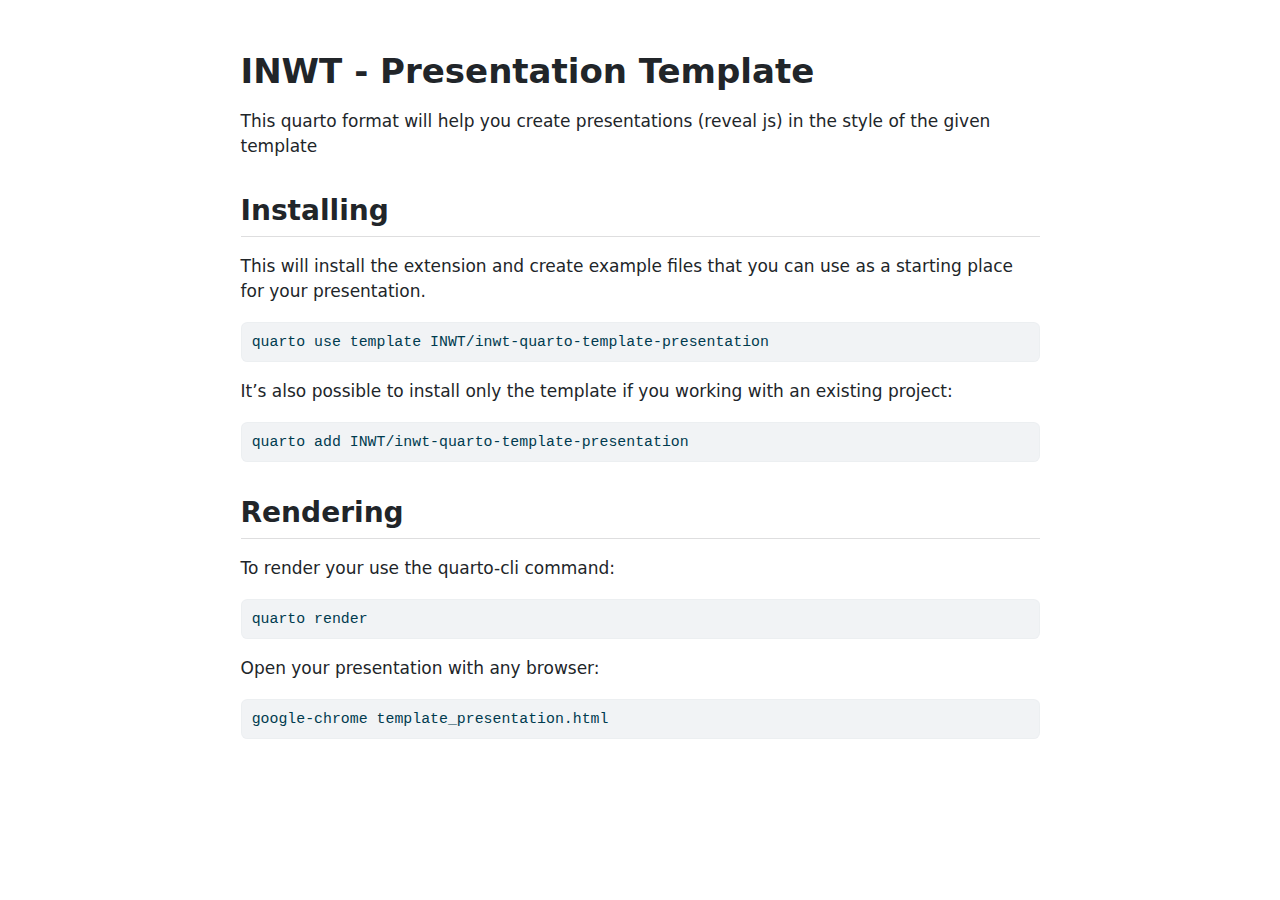
<file: README.html>
<!DOCTYPE html>
<html xmlns="http://www.w3.org/1999/xhtml" lang="en" xml:lang="en"><head>

<meta charset="utf-8">
<meta name="generator" content="quarto-1.7.31">

<meta name="viewport" content="width=device-width, initial-scale=1.0, user-scalable=yes">


<title>readme</title>
<style>
code{white-space: pre-wrap;}
span.smallcaps{font-variant: small-caps;}
div.columns{display: flex; gap: min(4vw, 1.5em);}
div.column{flex: auto; overflow-x: auto;}
div.hanging-indent{margin-left: 1.5em; text-indent: -1.5em;}
ul.task-list{list-style: none;}
ul.task-list li input[type="checkbox"] {
  width: 0.8em;
  margin: 0 0.8em 0.2em -1em; /* quarto-specific, see https://github.com/quarto-dev/quarto-cli/issues/4556 */ 
  vertical-align: middle;
}
/* CSS for syntax highlighting */
html { -webkit-text-size-adjust: 100%; }
pre > code.sourceCode { white-space: pre; position: relative; }
pre > code.sourceCode > span { display: inline-block; line-height: 1.25; }
pre > code.sourceCode > span:empty { height: 1.2em; }
.sourceCode { overflow: visible; }
code.sourceCode > span { color: inherit; text-decoration: inherit; }
div.sourceCode { margin: 1em 0; }
pre.sourceCode { margin: 0; }
@media screen {
div.sourceCode { overflow: auto; }
}
@media print {
pre > code.sourceCode { white-space: pre-wrap; }
pre > code.sourceCode > span { text-indent: -5em; padding-left: 5em; }
}
pre.numberSource code
  { counter-reset: source-line 0; }
pre.numberSource code > span
  { position: relative; left: -4em; counter-increment: source-line; }
pre.numberSource code > span > a:first-child::before
  { content: counter(source-line);
    position: relative; left: -1em; text-align: right; vertical-align: baseline;
    border: none; display: inline-block;
    -webkit-touch-callout: none; -webkit-user-select: none;
    -khtml-user-select: none; -moz-user-select: none;
    -ms-user-select: none; user-select: none;
    padding: 0 4px; width: 4em;
  }
pre.numberSource { margin-left: 3em;  padding-left: 4px; }
div.sourceCode
  {   }
@media screen {
pre > code.sourceCode > span > a:first-child::before { text-decoration: underline; }
}
</style>


<script src="README_files/libs/clipboard/clipboard.min.js"></script>
<script src="README_files/libs/quarto-html/quarto.js" type="module"></script>
<script src="README_files/libs/quarto-html/tabsets/tabsets.js" type="module"></script>
<script src="README_files/libs/quarto-html/popper.min.js"></script>
<script src="README_files/libs/quarto-html/tippy.umd.min.js"></script>
<script src="README_files/libs/quarto-html/anchor.min.js"></script>
<link href="README_files/libs/quarto-html/tippy.css" rel="stylesheet">
<link href="README_files/libs/quarto-html/quarto-syntax-highlighting-e1a5c8363afafaef2c763b6775fbf3ca.css" rel="stylesheet" id="quarto-text-highlighting-styles">
<script src="README_files/libs/bootstrap/bootstrap.min.js"></script>
<link href="README_files/libs/bootstrap/bootstrap-icons.css" rel="stylesheet">
<link href="README_files/libs/bootstrap/bootstrap-ff2f2947e8c33d2a1205a05d9ff2a1dc.min.css" rel="stylesheet" append-hash="true" id="quarto-bootstrap" data-mode="light">


</head>

<body class="fullcontent quarto-light">

<div id="quarto-content" class="page-columns page-rows-contents page-layout-article">

<main class="content" id="quarto-document-content">




<section id="inwt---presentation-template" class="level1">
<h1>INWT - Presentation Template</h1>
<p>This quarto format will help you create presentations (reveal js) in the style of the given template</p>
<section id="installing" class="level2">
<h2 class="anchored" data-anchor-id="installing">Installing</h2>
<p>This will install the extension and create example files that you can use as a starting place for your presentation.</p>
<div class="sourceCode" id="cb1"><pre class="sourceCode bash code-with-copy"><code class="sourceCode bash"><span id="cb1-1"><a href="#cb1-1" aria-hidden="true" tabindex="-1"></a><span class="ex">quarto</span> use template INWT/inwt-quarto-template-presentation</span></code><button title="Copy to Clipboard" class="code-copy-button"><i class="bi"></i></button></pre></div>
<p>It’s also possible to install only the template if you working with an existing project:</p>
<div class="sourceCode" id="cb2"><pre class="sourceCode bash code-with-copy"><code class="sourceCode bash"><span id="cb2-1"><a href="#cb2-1" aria-hidden="true" tabindex="-1"></a><span class="ex">quarto</span> add INWT/inwt-quarto-template-presentation</span></code><button title="Copy to Clipboard" class="code-copy-button"><i class="bi"></i></button></pre></div>
</section>
<section id="rendering" class="level2">
<h2 class="anchored" data-anchor-id="rendering">Rendering</h2>
<p>To render your use the quarto-cli command:</p>
<div class="sourceCode" id="cb3"><pre class="sourceCode bash code-with-copy"><code class="sourceCode bash"><span id="cb3-1"><a href="#cb3-1" aria-hidden="true" tabindex="-1"></a><span class="ex">quarto</span> render</span></code><button title="Copy to Clipboard" class="code-copy-button"><i class="bi"></i></button></pre></div>
<p>Open your presentation with any browser:</p>
<div class="sourceCode" id="cb4"><pre class="sourceCode bash code-with-copy"><code class="sourceCode bash"><span id="cb4-1"><a href="#cb4-1" aria-hidden="true" tabindex="-1"></a><span class="ex">google-chrome</span> template_presentation.html</span></code><button title="Copy to Clipboard" class="code-copy-button"><i class="bi"></i></button></pre></div>
</section>
</section>

</main>
<!-- /main column -->
<script id="quarto-html-after-body" type="application/javascript">
  window.document.addEventListener("DOMContentLoaded", function (event) {
    const icon = "";
    const anchorJS = new window.AnchorJS();
    anchorJS.options = {
      placement: 'right',
      icon: icon
    };
    anchorJS.add('.anchored');
    const isCodeAnnotation = (el) => {
      for (const clz of el.classList) {
        if (clz.startsWith('code-annotation-')) {                     
          return true;
        }
      }
      return false;
    }
    const onCopySuccess = function(e) {
      // button target
      const button = e.trigger;
      // don't keep focus
      button.blur();
      // flash "checked"
      button.classList.add('code-copy-button-checked');
      var currentTitle = button.getAttribute("title");
      button.setAttribute("title", "Copied!");
      let tooltip;
      if (window.bootstrap) {
        button.setAttribute("data-bs-toggle", "tooltip");
        button.setAttribute("data-bs-placement", "left");
        button.setAttribute("data-bs-title", "Copied!");
        tooltip = new bootstrap.Tooltip(button, 
          { trigger: "manual", 
            customClass: "code-copy-button-tooltip",
            offset: [0, -8]});
        tooltip.show();    
      }
      setTimeout(function() {
        if (tooltip) {
          tooltip.hide();
          button.removeAttribute("data-bs-title");
          button.removeAttribute("data-bs-toggle");
          button.removeAttribute("data-bs-placement");
        }
        button.setAttribute("title", currentTitle);
        button.classList.remove('code-copy-button-checked');
      }, 1000);
      // clear code selection
      e.clearSelection();
    }
    const getTextToCopy = function(trigger) {
        const codeEl = trigger.previousElementSibling.cloneNode(true);
        for (const childEl of codeEl.children) {
          if (isCodeAnnotation(childEl)) {
            childEl.remove();
          }
        }
        return codeEl.innerText;
    }
    const clipboard = new window.ClipboardJS('.code-copy-button:not([data-in-quarto-modal])', {
      text: getTextToCopy
    });
    clipboard.on('success', onCopySuccess);
    if (window.document.getElementById('quarto-embedded-source-code-modal')) {
      const clipboardModal = new window.ClipboardJS('.code-copy-button[data-in-quarto-modal]', {
        text: getTextToCopy,
        container: window.document.getElementById('quarto-embedded-source-code-modal')
      });
      clipboardModal.on('success', onCopySuccess);
    }
      var localhostRegex = new RegExp(/^(?:http|https):\/\/localhost\:?[0-9]*\//);
      var mailtoRegex = new RegExp(/^mailto:/);
        var filterRegex = new RegExp('/' + window.location.host + '/');
      var isInternal = (href) => {
          return filterRegex.test(href) || localhostRegex.test(href) || mailtoRegex.test(href);
      }
      // Inspect non-navigation links and adorn them if external
     var links = window.document.querySelectorAll('a[href]:not(.nav-link):not(.navbar-brand):not(.toc-action):not(.sidebar-link):not(.sidebar-item-toggle):not(.pagination-link):not(.no-external):not([aria-hidden]):not(.dropdown-item):not(.quarto-navigation-tool):not(.about-link)');
      for (var i=0; i<links.length; i++) {
        const link = links[i];
        if (!isInternal(link.href)) {
          // undo the damage that might have been done by quarto-nav.js in the case of
          // links that we want to consider external
          if (link.dataset.originalHref !== undefined) {
            link.href = link.dataset.originalHref;
          }
        }
      }
    function tippyHover(el, contentFn, onTriggerFn, onUntriggerFn) {
      const config = {
        allowHTML: true,
        maxWidth: 500,
        delay: 100,
        arrow: false,
        appendTo: function(el) {
            return el.parentElement;
        },
        interactive: true,
        interactiveBorder: 10,
        theme: 'quarto',
        placement: 'bottom-start',
      };
      if (contentFn) {
        config.content = contentFn;
      }
      if (onTriggerFn) {
        config.onTrigger = onTriggerFn;
      }
      if (onUntriggerFn) {
        config.onUntrigger = onUntriggerFn;
      }
      window.tippy(el, config); 
    }
    const noterefs = window.document.querySelectorAll('a[role="doc-noteref"]');
    for (var i=0; i<noterefs.length; i++) {
      const ref = noterefs[i];
      tippyHover(ref, function() {
        // use id or data attribute instead here
        let href = ref.getAttribute('data-footnote-href') || ref.getAttribute('href');
        try { href = new URL(href).hash; } catch {}
        const id = href.replace(/^#\/?/, "");
        const note = window.document.getElementById(id);
        if (note) {
          return note.innerHTML;
        } else {
          return "";
        }
      });
    }
    const xrefs = window.document.querySelectorAll('a.quarto-xref');
    const processXRef = (id, note) => {
      // Strip column container classes
      const stripColumnClz = (el) => {
        el.classList.remove("page-full", "page-columns");
        if (el.children) {
          for (const child of el.children) {
            stripColumnClz(child);
          }
        }
      }
      stripColumnClz(note)
      if (id === null || id.startsWith('sec-')) {
        // Special case sections, only their first couple elements
        const container = document.createElement("div");
        if (note.children && note.children.length > 2) {
          container.appendChild(note.children[0].cloneNode(true));
          for (let i = 1; i < note.children.length; i++) {
            const child = note.children[i];
            if (child.tagName === "P" && child.innerText === "") {
              continue;
            } else {
              container.appendChild(child.cloneNode(true));
              break;
            }
          }
          if (window.Quarto?.typesetMath) {
            window.Quarto.typesetMath(container);
          }
          return container.innerHTML
        } else {
          if (window.Quarto?.typesetMath) {
            window.Quarto.typesetMath(note);
          }
          return note.innerHTML;
        }
      } else {
        // Remove any anchor links if they are present
        const anchorLink = note.querySelector('a.anchorjs-link');
        if (anchorLink) {
          anchorLink.remove();
        }
        if (window.Quarto?.typesetMath) {
          window.Quarto.typesetMath(note);
        }
        if (note.classList.contains("callout")) {
          return note.outerHTML;
        } else {
          return note.innerHTML;
        }
      }
    }
    for (var i=0; i<xrefs.length; i++) {
      const xref = xrefs[i];
      tippyHover(xref, undefined, function(instance) {
        instance.disable();
        let url = xref.getAttribute('href');
        let hash = undefined; 
        if (url.startsWith('#')) {
          hash = url;
        } else {
          try { hash = new URL(url).hash; } catch {}
        }
        if (hash) {
          const id = hash.replace(/^#\/?/, "");
          const note = window.document.getElementById(id);
          if (note !== null) {
            try {
              const html = processXRef(id, note.cloneNode(true));
              instance.setContent(html);
            } finally {
              instance.enable();
              instance.show();
            }
          } else {
            // See if we can fetch this
            fetch(url.split('#')[0])
            .then(res => res.text())
            .then(html => {
              const parser = new DOMParser();
              const htmlDoc = parser.parseFromString(html, "text/html");
              const note = htmlDoc.getElementById(id);
              if (note !== null) {
                const html = processXRef(id, note);
                instance.setContent(html);
              } 
            }).finally(() => {
              instance.enable();
              instance.show();
            });
          }
        } else {
          // See if we can fetch a full url (with no hash to target)
          // This is a special case and we should probably do some content thinning / targeting
          fetch(url)
          .then(res => res.text())
          .then(html => {
            const parser = new DOMParser();
            const htmlDoc = parser.parseFromString(html, "text/html");
            const note = htmlDoc.querySelector('main.content');
            if (note !== null) {
              // This should only happen for chapter cross references
              // (since there is no id in the URL)
              // remove the first header
              if (note.children.length > 0 && note.children[0].tagName === "HEADER") {
                note.children[0].remove();
              }
              const html = processXRef(null, note);
              instance.setContent(html);
            } 
          }).finally(() => {
            instance.enable();
            instance.show();
          });
        }
      }, function(instance) {
      });
    }
        let selectedAnnoteEl;
        const selectorForAnnotation = ( cell, annotation) => {
          let cellAttr = 'data-code-cell="' + cell + '"';
          let lineAttr = 'data-code-annotation="' +  annotation + '"';
          const selector = 'span[' + cellAttr + '][' + lineAttr + ']';
          return selector;
        }
        const selectCodeLines = (annoteEl) => {
          const doc = window.document;
          const targetCell = annoteEl.getAttribute("data-target-cell");
          const targetAnnotation = annoteEl.getAttribute("data-target-annotation");
          const annoteSpan = window.document.querySelector(selectorForAnnotation(targetCell, targetAnnotation));
          const lines = annoteSpan.getAttribute("data-code-lines").split(",");
          const lineIds = lines.map((line) => {
            return targetCell + "-" + line;
          })
          let top = null;
          let height = null;
          let parent = null;
          if (lineIds.length > 0) {
              //compute the position of the single el (top and bottom and make a div)
              const el = window.document.getElementById(lineIds[0]);
              top = el.offsetTop;
              height = el.offsetHeight;
              parent = el.parentElement.parentElement;
            if (lineIds.length > 1) {
              const lastEl = window.document.getElementById(lineIds[lineIds.length - 1]);
              const bottom = lastEl.offsetTop + lastEl.offsetHeight;
              height = bottom - top;
            }
            if (top !== null && height !== null && parent !== null) {
              // cook up a div (if necessary) and position it 
              let div = window.document.getElementById("code-annotation-line-highlight");
              if (div === null) {
                div = window.document.createElement("div");
                div.setAttribute("id", "code-annotation-line-highlight");
                div.style.position = 'absolute';
                parent.appendChild(div);
              }
              div.style.top = top - 2 + "px";
              div.style.height = height + 4 + "px";
              div.style.left = 0;
              let gutterDiv = window.document.getElementById("code-annotation-line-highlight-gutter");
              if (gutterDiv === null) {
                gutterDiv = window.document.createElement("div");
                gutterDiv.setAttribute("id", "code-annotation-line-highlight-gutter");
                gutterDiv.style.position = 'absolute';
                const codeCell = window.document.getElementById(targetCell);
                const gutter = codeCell.querySelector('.code-annotation-gutter');
                gutter.appendChild(gutterDiv);
              }
              gutterDiv.style.top = top - 2 + "px";
              gutterDiv.style.height = height + 4 + "px";
            }
            selectedAnnoteEl = annoteEl;
          }
        };
        const unselectCodeLines = () => {
          const elementsIds = ["code-annotation-line-highlight", "code-annotation-line-highlight-gutter"];
          elementsIds.forEach((elId) => {
            const div = window.document.getElementById(elId);
            if (div) {
              div.remove();
            }
          });
          selectedAnnoteEl = undefined;
        };
          // Handle positioning of the toggle
      window.addEventListener(
        "resize",
        throttle(() => {
          elRect = undefined;
          if (selectedAnnoteEl) {
            selectCodeLines(selectedAnnoteEl);
          }
        }, 10)
      );
      function throttle(fn, ms) {
      let throttle = false;
      let timer;
        return (...args) => {
          if(!throttle) { // first call gets through
              fn.apply(this, args);
              throttle = true;
          } else { // all the others get throttled
              if(timer) clearTimeout(timer); // cancel #2
              timer = setTimeout(() => {
                fn.apply(this, args);
                timer = throttle = false;
              }, ms);
          }
        };
      }
        // Attach click handler to the DT
        const annoteDls = window.document.querySelectorAll('dt[data-target-cell]');
        for (const annoteDlNode of annoteDls) {
          annoteDlNode.addEventListener('click', (event) => {
            const clickedEl = event.target;
            if (clickedEl !== selectedAnnoteEl) {
              unselectCodeLines();
              const activeEl = window.document.querySelector('dt[data-target-cell].code-annotation-active');
              if (activeEl) {
                activeEl.classList.remove('code-annotation-active');
              }
              selectCodeLines(clickedEl);
              clickedEl.classList.add('code-annotation-active');
            } else {
              // Unselect the line
              unselectCodeLines();
              clickedEl.classList.remove('code-annotation-active');
            }
          });
        }
    const findCites = (el) => {
      const parentEl = el.parentElement;
      if (parentEl) {
        const cites = parentEl.dataset.cites;
        if (cites) {
          return {
            el,
            cites: cites.split(' ')
          };
        } else {
          return findCites(el.parentElement)
        }
      } else {
        return undefined;
      }
    };
    var bibliorefs = window.document.querySelectorAll('a[role="doc-biblioref"]');
    for (var i=0; i<bibliorefs.length; i++) {
      const ref = bibliorefs[i];
      const citeInfo = findCites(ref);
      if (citeInfo) {
        tippyHover(citeInfo.el, function() {
          var popup = window.document.createElement('div');
          citeInfo.cites.forEach(function(cite) {
            var citeDiv = window.document.createElement('div');
            citeDiv.classList.add('hanging-indent');
            citeDiv.classList.add('csl-entry');
            var biblioDiv = window.document.getElementById('ref-' + cite);
            if (biblioDiv) {
              citeDiv.innerHTML = biblioDiv.innerHTML;
            }
            popup.appendChild(citeDiv);
          });
          return popup.innerHTML;
        });
      }
    }
  });
  </script>
</div> <!-- /content -->




</body></html>
</file>
<file: Presentation_files/libs/quarto-html/tippy.css>
.tippy-box[data-animation=fade][data-state=hidden]{opacity:0}[data-tippy-root]{max-width:calc(100vw - 10px)}.tippy-box{position:relative;background-color:#333;color:#fff;border-radius:4px;font-size:14px;line-height:1.4;white-space:normal;outline:0;transition-property:transform,visibility,opacity}.tippy-box[data-placement^=top]>.tippy-arrow{bottom:0}.tippy-box[data-placement^=top]>.tippy-arrow:before{bottom:-7px;left:0;border-width:8px 8px 0;border-top-color:initial;transform-origin:center top}.tippy-box[data-placement^=bottom]>.tippy-arrow{top:0}.tippy-box[data-placement^=bottom]>.tippy-arrow:before{top:-7px;left:0;border-width:0 8px 8px;border-bottom-color:initial;transform-origin:center bottom}.tippy-box[data-placement^=left]>.tippy-arrow{right:0}.tippy-box[data-placement^=left]>.tippy-arrow:before{border-width:8px 0 8px 8px;border-left-color:initial;right:-7px;transform-origin:center left}.tippy-box[data-placement^=right]>.tippy-arrow{left:0}.tippy-box[data-placement^=right]>.tippy-arrow:before{left:-7px;border-width:8px 8px 8px 0;border-right-color:initial;transform-origin:center right}.tippy-box[data-inertia][data-state=visible]{transition-timing-function:cubic-bezier(.54,1.5,.38,1.11)}.tippy-arrow{width:16px;height:16px;color:#333}.tippy-arrow:before{content:"";position:absolute;border-color:transparent;border-style:solid}.tippy-content{position:relative;padding:5px 9px;z-index:1}
</file>
<file: Presentation_files/libs/quarto-html/quarto-syntax-highlighting-e1a5c8363afafaef2c763b6775fbf3ca.css>
/* quarto syntax highlight colors */
:root {
  --quarto-hl-ot-color: #003B4F;
  --quarto-hl-at-color: #657422;
  --quarto-hl-ss-color: #20794D;
  --quarto-hl-an-color: #5E5E5E;
  --quarto-hl-fu-color: #4758AB;
  --quarto-hl-st-color: #20794D;
  --quarto-hl-cf-color: #003B4F;
  --quarto-hl-op-color: #5E5E5E;
  --quarto-hl-er-color: #AD0000;
  --quarto-hl-bn-color: #AD0000;
  --quarto-hl-al-color: #AD0000;
  --quarto-hl-va-color: #111111;
  --quarto-hl-bu-color: inherit;
  --quarto-hl-ex-color: inherit;
  --quarto-hl-pp-color: #AD0000;
  --quarto-hl-in-color: #5E5E5E;
  --quarto-hl-vs-color: #20794D;
  --quarto-hl-wa-color: #5E5E5E;
  --quarto-hl-do-color: #5E5E5E;
  --quarto-hl-im-color: #00769E;
  --quarto-hl-ch-color: #20794D;
  --quarto-hl-dt-color: #AD0000;
  --quarto-hl-fl-color: #AD0000;
  --quarto-hl-co-color: #5E5E5E;
  --quarto-hl-cv-color: #5E5E5E;
  --quarto-hl-cn-color: #8f5902;
  --quarto-hl-sc-color: #5E5E5E;
  --quarto-hl-dv-color: #AD0000;
  --quarto-hl-kw-color: #003B4F;
}

/* other quarto variables */
:root {
  --quarto-font-monospace: SFMono-Regular, Menlo, Monaco, Consolas, "Liberation Mono", "Courier New", monospace;
}

/* syntax highlight based on Pandoc's rules */
pre > code.sourceCode > span {
  color: #003B4F;
}

code.sourceCode > span {
  color: #003B4F;
}

div.sourceCode,
div.sourceCode pre.sourceCode {
  color: #003B4F;
}

/* Normal */
code span {
  color: #003B4F;
}

/* Alert */
code span.al {
  color: #AD0000;
  font-style: inherit;
}

/* Annotation */
code span.an {
  color: #5E5E5E;
  font-style: inherit;
}

/* Attribute */
code span.at {
  color: #657422;
  font-style: inherit;
}

/* BaseN */
code span.bn {
  color: #AD0000;
  font-style: inherit;
}

/* BuiltIn */
code span.bu {
  font-style: inherit;
}

/* ControlFlow */
code span.cf {
  color: #003B4F;
  font-weight: bold;
  font-style: inherit;
}

/* Char */
code span.ch {
  color: #20794D;
  font-style: inherit;
}

/* Constant */
code span.cn {
  color: #8f5902;
  font-style: inherit;
}

/* Comment */
code span.co {
  color: #5E5E5E;
  font-style: inherit;
}

/* CommentVar */
code span.cv {
  color: #5E5E5E;
  font-style: italic;
}

/* Documentation */
code span.do {
  color: #5E5E5E;
  font-style: italic;
}

/* DataType */
code span.dt {
  color: #AD0000;
  font-style: inherit;
}

/* DecVal */
code span.dv {
  color: #AD0000;
  font-style: inherit;
}

/* Error */
code span.er {
  color: #AD0000;
  font-style: inherit;
}

/* Extension */
code span.ex {
  font-style: inherit;
}

/* Float */
code span.fl {
  color: #AD0000;
  font-style: inherit;
}

/* Function */
code span.fu {
  color: #4758AB;
  font-style: inherit;
}

/* Import */
code span.im {
  color: #00769E;
  font-style: inherit;
}

/* Information */
code span.in {
  color: #5E5E5E;
  font-style: inherit;
}

/* Keyword */
code span.kw {
  color: #003B4F;
  font-weight: bold;
  font-style: inherit;
}

/* Operator */
code span.op {
  color: #5E5E5E;
  font-style: inherit;
}

/* Other */
code span.ot {
  color: #003B4F;
  font-style: inherit;
}

/* Preprocessor */
code span.pp {
  color: #AD0000;
  font-style: inherit;
}

/* SpecialChar */
code span.sc {
  color: #5E5E5E;
  font-style: inherit;
}

/* SpecialString */
code span.ss {
  color: #20794D;
  font-style: inherit;
}

/* String */
code span.st {
  color: #20794D;
  font-style: inherit;
}

/* Variable */
code span.va {
  color: #111111;
  font-style: inherit;
}

/* VerbatimString */
code span.vs {
  color: #20794D;
  font-style: inherit;
}

/* Warning */
code span.wa {
  color: #5E5E5E;
  font-style: italic;
}

.prevent-inlining {
  content: "</";
}

/*# sourceMappingURL=c735b2cac6c846c1abc72f5ce1520814.css.map */
</file>
<file: Presentation_files/libs/quarto-diagram/mermaid.css>
.mermaidTooltip {
  position: absolute;
  text-align: center;
  max-width: 200px;
  padding: 2px;
  font-family: "trebuchet ms", verdana, arial;
  font-size: 12px;
  background: #ffffde;
  border: 1px solid #aaaa33;
  border-radius: 2px;
  pointer-events: none;
  z-index: 1000;
}
</file>
<file: README_files/libs/quarto-html/tippy.css>
.tippy-box[data-animation=fade][data-state=hidden]{opacity:0}[data-tippy-root]{max-width:calc(100vw - 10px)}.tippy-box{position:relative;background-color:#333;color:#fff;border-radius:4px;font-size:14px;line-height:1.4;white-space:normal;outline:0;transition-property:transform,visibility,opacity}.tippy-box[data-placement^=top]>.tippy-arrow{bottom:0}.tippy-box[data-placement^=top]>.tippy-arrow:before{bottom:-7px;left:0;border-width:8px 8px 0;border-top-color:initial;transform-origin:center top}.tippy-box[data-placement^=bottom]>.tippy-arrow{top:0}.tippy-box[data-placement^=bottom]>.tippy-arrow:before{top:-7px;left:0;border-width:0 8px 8px;border-bottom-color:initial;transform-origin:center bottom}.tippy-box[data-placement^=left]>.tippy-arrow{right:0}.tippy-box[data-placement^=left]>.tippy-arrow:before{border-width:8px 0 8px 8px;border-left-color:initial;right:-7px;transform-origin:center left}.tippy-box[data-placement^=right]>.tippy-arrow{left:0}.tippy-box[data-placement^=right]>.tippy-arrow:before{left:-7px;border-width:8px 8px 8px 0;border-right-color:initial;transform-origin:center right}.tippy-box[data-inertia][data-state=visible]{transition-timing-function:cubic-bezier(.54,1.5,.38,1.11)}.tippy-arrow{width:16px;height:16px;color:#333}.tippy-arrow:before{content:"";position:absolute;border-color:transparent;border-style:solid}.tippy-content{position:relative;padding:5px 9px;z-index:1}
</file>
<file: README_files/libs/quarto-html/quarto-syntax-highlighting-e1a5c8363afafaef2c763b6775fbf3ca.css>
/* quarto syntax highlight colors */
:root {
  --quarto-hl-ot-color: #003B4F;
  --quarto-hl-at-color: #657422;
  --quarto-hl-ss-color: #20794D;
  --quarto-hl-an-color: #5E5E5E;
  --quarto-hl-fu-color: #4758AB;
  --quarto-hl-st-color: #20794D;
  --quarto-hl-cf-color: #003B4F;
  --quarto-hl-op-color: #5E5E5E;
  --quarto-hl-er-color: #AD0000;
  --quarto-hl-bn-color: #AD0000;
  --quarto-hl-al-color: #AD0000;
  --quarto-hl-va-color: #111111;
  --quarto-hl-bu-color: inherit;
  --quarto-hl-ex-color: inherit;
  --quarto-hl-pp-color: #AD0000;
  --quarto-hl-in-color: #5E5E5E;
  --quarto-hl-vs-color: #20794D;
  --quarto-hl-wa-color: #5E5E5E;
  --quarto-hl-do-color: #5E5E5E;
  --quarto-hl-im-color: #00769E;
  --quarto-hl-ch-color: #20794D;
  --quarto-hl-dt-color: #AD0000;
  --quarto-hl-fl-color: #AD0000;
  --quarto-hl-co-color: #5E5E5E;
  --quarto-hl-cv-color: #5E5E5E;
  --quarto-hl-cn-color: #8f5902;
  --quarto-hl-sc-color: #5E5E5E;
  --quarto-hl-dv-color: #AD0000;
  --quarto-hl-kw-color: #003B4F;
}

/* other quarto variables */
:root {
  --quarto-font-monospace: SFMono-Regular, Menlo, Monaco, Consolas, "Liberation Mono", "Courier New", monospace;
}

/* syntax highlight based on Pandoc's rules */
pre > code.sourceCode > span {
  color: #003B4F;
}

code.sourceCode > span {
  color: #003B4F;
}

div.sourceCode,
div.sourceCode pre.sourceCode {
  color: #003B4F;
}

/* Normal */
code span {
  color: #003B4F;
}

/* Alert */
code span.al {
  color: #AD0000;
  font-style: inherit;
}

/* Annotation */
code span.an {
  color: #5E5E5E;
  font-style: inherit;
}

/* Attribute */
code span.at {
  color: #657422;
  font-style: inherit;
}

/* BaseN */
code span.bn {
  color: #AD0000;
  font-style: inherit;
}

/* BuiltIn */
code span.bu {
  font-style: inherit;
}

/* ControlFlow */
code span.cf {
  color: #003B4F;
  font-weight: bold;
  font-style: inherit;
}

/* Char */
code span.ch {
  color: #20794D;
  font-style: inherit;
}

/* Constant */
code span.cn {
  color: #8f5902;
  font-style: inherit;
}

/* Comment */
code span.co {
  color: #5E5E5E;
  font-style: inherit;
}

/* CommentVar */
code span.cv {
  color: #5E5E5E;
  font-style: italic;
}

/* Documentation */
code span.do {
  color: #5E5E5E;
  font-style: italic;
}

/* DataType */
code span.dt {
  color: #AD0000;
  font-style: inherit;
}

/* DecVal */
code span.dv {
  color: #AD0000;
  font-style: inherit;
}

/* Error */
code span.er {
  color: #AD0000;
  font-style: inherit;
}

/* Extension */
code span.ex {
  font-style: inherit;
}

/* Float */
code span.fl {
  color: #AD0000;
  font-style: inherit;
}

/* Function */
code span.fu {
  color: #4758AB;
  font-style: inherit;
}

/* Import */
code span.im {
  color: #00769E;
  font-style: inherit;
}

/* Information */
code span.in {
  color: #5E5E5E;
  font-style: inherit;
}

/* Keyword */
code span.kw {
  color: #003B4F;
  font-weight: bold;
  font-style: inherit;
}

/* Operator */
code span.op {
  color: #5E5E5E;
  font-style: inherit;
}

/* Other */
code span.ot {
  color: #003B4F;
  font-style: inherit;
}

/* Preprocessor */
code span.pp {
  color: #AD0000;
  font-style: inherit;
}

/* SpecialChar */
code span.sc {
  color: #5E5E5E;
  font-style: inherit;
}

/* SpecialString */
code span.ss {
  color: #20794D;
  font-style: inherit;
}

/* String */
code span.st {
  color: #20794D;
  font-style: inherit;
}

/* Variable */
code span.va {
  color: #111111;
  font-style: inherit;
}

/* VerbatimString */
code span.vs {
  color: #20794D;
  font-style: inherit;
}

/* Warning */
code span.wa {
  color: #5E5E5E;
  font-style: italic;
}

.prevent-inlining {
  content: "</";
}

/*# sourceMappingURL=c735b2cac6c846c1abc72f5ce1520814.css.map */
</file>
